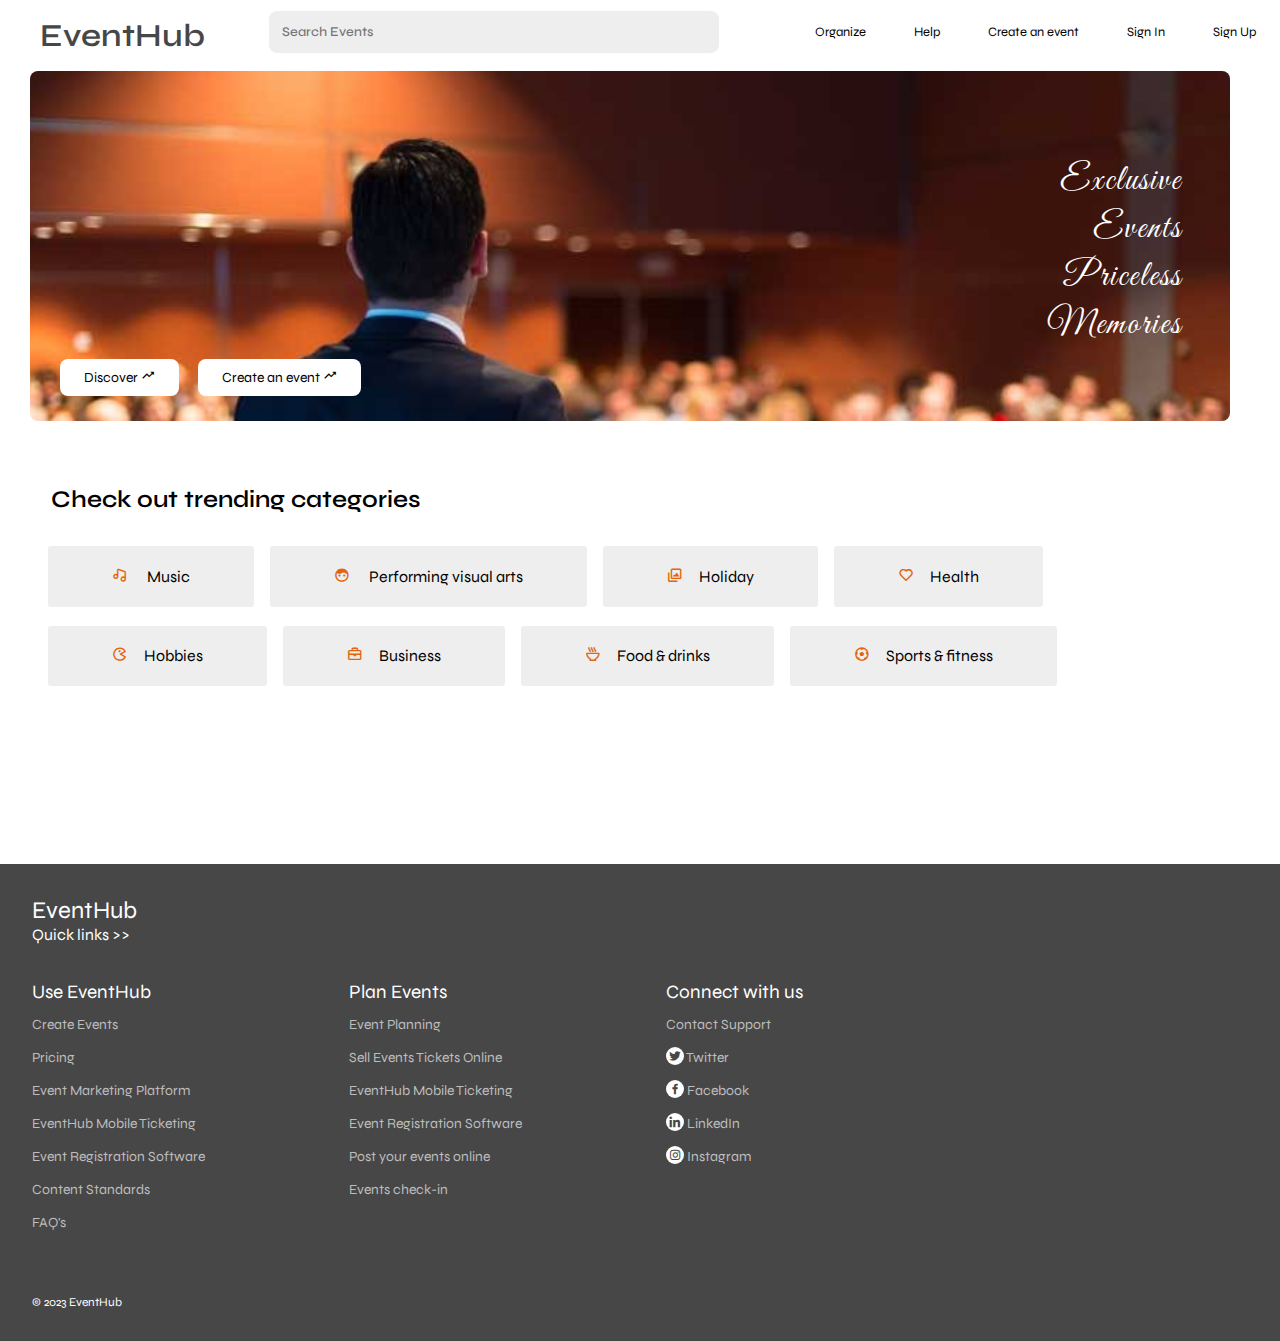
<file: eventhub/index.html>
<!DOCTYPE html>
<html lang="en">

<head>
  <meta charset="UTF-8" />
  <meta name="viewport" content="width=device-width, initial-scale=1.0" />
  <link rel="shortcut icon" href="../images/logo.jpg" type="image/x-icon" class="favicon">
  <title>Eventhub - Discover Great events or create your own & sell tickets</title>

  <!-- linktogooglefontsubuntu -->
  <link rel="preconnect" href="https://fonts.googleapis.com" />
  <link rel="preconnect" href="https://fonts.gstatic.com" crossorigin />
  <link
    href="https://fonts.googleapis.com/css2?family=Josefin+Sans:wght@100;200;300;400;500;600;700&family=Ubuntu:wght@300;400;500;700&display=swap"
    rel="stylesheet" />
  <link rel="preconnect" href="https://fonts.googleapis.com">
  <link rel="preconnect" href="https://fonts.gstatic.com" crossorigin>
  <link
    href="https://fonts.googleapis.com/css2?family=Great+Vibes&family=Josefin+Sans:wght@100;200;300;400;500;600;700&family=Ubuntu:wght@300;400;500;700&display=swap"
    rel="stylesheet">
  <link rel="preconnect" href="https://fonts.googleapis.com">
  <link rel="preconnect" href="https://fonts.gstatic.com" crossorigin>
  <link
    href="https://fonts.googleapis.com/css2?family=Great+Vibes&family=Gurajada&family=Josefin+Sans:wght@100;200;300;400;500;600;700&family=Ubuntu:wght@300;400;500;700&display=swap"
    rel="stylesheet">
  <link rel="preconnect" href="https://fonts.googleapis.com">
  <link rel="preconnect" href="https://fonts.gstatic.com" crossorigin>
  <link
    href="https://fonts.googleapis.com/css2?family=Great+Vibes&family=Gurajada&family=Josefin+Sans:wght@100;200;300;400;500;600;700&family=Syne:wght@400;600;700;800&family=Ubuntu:wght@300;400;500;700&display=swap"
    rel="stylesheet">
  <!-- linktocss -->
  <link rel="stylesheet" href="../styles/landingpage.css" />

  <!-- linktoboxicons -->
  <link href="https://unpkg.com/boxicons@2.1.4/css/boxicons.min.css" rel="stylesheet" />
</head>

<body>
  <section class="home" id="home">
    <div class="header" id="header">
      <a href="#" class="logo">
        <h1>EventHub</h1>
      </a>

      <div class="dropdown" id="dropdown">
        <a href="javascript:void(0);" class="icon" onclick="myFunction()"> <i class='bx bx-menu-alt-right'></i> </a>
      </div>

      <div class="searchbar" id="searchbar">
        <input type="search" placeholder="Search Events" />
      </div>
      <nav class="nav" id="nav">
        <ul class="menu" id="menu">
          <li><a href="login.html">Organize</a></li>
          <li><a href="help.html">Help</a></li>
          <li><a href="signup.html">Create an event</a></li>
          <li class="ss"><a href="login.html">Sign In</a></li>
          <li class="as"><a href="signup.html">Sign Up</a></li>
        </ul>

        <div class="menu" id="menu"><i class="bx bx-menu-alt-right"></i></div>
      </nav>
    </div>
    <!-- end of header part -->
    <div class="hmimg">


      <h1>Exclusive <br>Events <br> Priceless <br>Memories</h1> <br>
      <div class="buttons">
        <a href="#">Discover <i class='bx bx-trending-up'></i></a>
        <a href="signup.html">Create an event <i class='bx bx-trending-up'></i></a>

      </div>
    </div>
  </section>

  <!-- 
  <section class="popular" id="popular">
    <h3 class="pop">Popular in</h3>
    <div class="navs" id="navs">
      <ul>
        <li><a href="#all" class="active-link">All</a></li>
        <li><a href="#">For you</a></li>
        <li><a href="#">Online</a></li>
        <li><a href="#">Today</a></li>
        <li><a href="#">Free</a></li>
        <li><a href="#">Music</a></li>
        <li><a href="#">Food & Drink</a></li>
        <li><a href="#">Charity & Causes</a></li>
      </ul>
    </div> -->



  <h2 class="cotc">Check out trending categories</h2>
  <div class="all" id="all">

    <div class="row1">
      <div class="cat1">
        <p><i class='bx bx-music'></i> <a href="https://www.naijamusic.com.ng/">Music</a></p>
      </div>

      <div class="cat2">
        <p><i class='bx bxs-face'></i> <a href="https://www.britannica.com/art/African-art/Nigeria">Performing visual
            arts</a></p>
      </div>

      <div class="cat3">
        <p><i class='bx bx-images'></i><a
            href="https://www.booking.com/country/ng.en.html?aid=861618&label=msn-IHdu7UuPbo5x*YE2hyngNQ-80539320232229:tikwd-138007891380:loc-137:neo:mte:lp144994:dec:qsnigerian%20holiday&utm_campaign=Holidays%20-%20Nigeria&utm_medium=cpc&utm_source=bing&utm_term=IHdu7UuPbo5x*YE2hyngNQ&msclkid=0f283dab9dbd1ab4ba1e5975925f12d9">Holiday</a>
        </p>
      </div>

      <div class="cat4">
        <p><i class='bx bx-heart'></i><a href="https://health.gov.ng/">Health</a></p>
      </div>
    </div>
    <br>

    <div class="row2">
      <div class="cat5">
        <p><i class='bx bx-game'></i><a
            href="https://nigerianinformer.com/best-amusement-recreational-parks-in-port-harcourt/">Hobbies</a></p>
      </div>

      <div class="cat6">
        <p><i class='bx bx-briefcase'></i><a
            href="https://nigerianinformer.com/best-amusement-recreational-parks-in-port-harcourt/">Business</a></p>
      </div>
      <div class="cat7">
        <p><i class='bx bx-bowl-hot'></i><a
            href="https://www.bing.com/search?q=nigerain+restaurants+near+me&qs=n&form=QBRE&sp=-1&lq=0&pq=nigerain+restaurants+near+me&sc=10-28&sk=&cvid=3E7546F47B034C2083FD30652DA0BF9A&ghsh=0&ghacc=0&ghpl=">Food
            & drinks</a></p>
      </div>

      <div class="cat8">
        <p><i class='bx bx-football'></i><a href="https://www.sports247.ng/">Sports & fitness</a></p>
      </div>
    </div>

  </div>



  </section>

  <br><br><br>
  <br><br><br>


  <!-- footer -->
  <section class="footer" id="footer">
    <div class="container" id="container">
      <a href="../markups/landingpage.html" class="logo">
        <h2 class="ftlg">EventHub</h2>
      </a>
      <label for="qlinks">Quick links >></label> <br><br>
      <div class="qlinks">
        <!-- ==========col1============== -->
        <ul class="col1">
          <h1>Use EventHub</h1>
          <li><a href="#">Create Events</a></li>
          <li><a href="#">Pricing</a></li>
          <li><a href="#">Event Marketing Platform</a></li>
          <li><a href="#">EventHub Mobile Ticketing</a></li>
          <li><a href="#">Event Registration Software</a></li>
          <li><a href="#">Content Standards</a></li>
          <li><a href="#">FAQ's</a></li>
        </ul>

        <!-- ==========col2============== -->
        <ul class="col2">
          <h1>Plan Events</h1>
          <li><a href="#">Event Planning</a></li>
          <li><a href="#">Sell Events Tickets Online</a></li>
          <li><a href="#">EventHub Mobile Ticketing</a></li>
          <li><a href="#">Event Registration Software</a></li>
          <li><a href="#">Post your events online</a></li>
          <li><a href="#">Events check-in</a></li>
        </ul>


        <!-- ==========col3============== -->
        <!-- <ul class="col3">
    <h1>Find Events</h1>
    <li><a href="#">Create Events</a></li>
    <li><a href="#">Pricing</a></li>
    <li><a href="#">Event Marketing Platform</a></li>
    <li><a href="#">EventHub Mobile Ticketing</a></li>
    <li><a href="#">Event Registration Software</a></li>
    <li><a href="#">EventHub Check-in App</a></li>
    <li><a href="#">Content Standards</a></li>
    <li><a href="#">FAQ's</a></li>
  </ul> -->


        <!-- ==========col4============== -->
        <ul class="col4">
          <h1>Connect with us</h1>
          <li><a href="#">Contact Support</a></li>
          <li><a href="#"><i class='bx bxl-twitter'></i> Twitter</a></li>
          <li><a href="#"><i class='bx bxl-facebook'></i> Facebook</a></li>
          <li><a href="#"><i class='bx bxl-linkedin'></i> LinkedIn</a></li>
          <li><a href="#"><i class='bx bxl-instagram'></i> Instagram</a></li>
        </ul>

      </div>

    </div>


    <div class="lst">

      <p class="msg">&copy; 2023 EventHub</p>

      <div class="navlinks" id="navlinks">

      </div>
    </div>
  </section>

  <script src="../scr/help.js"></script>
</body>

</html>
</file>
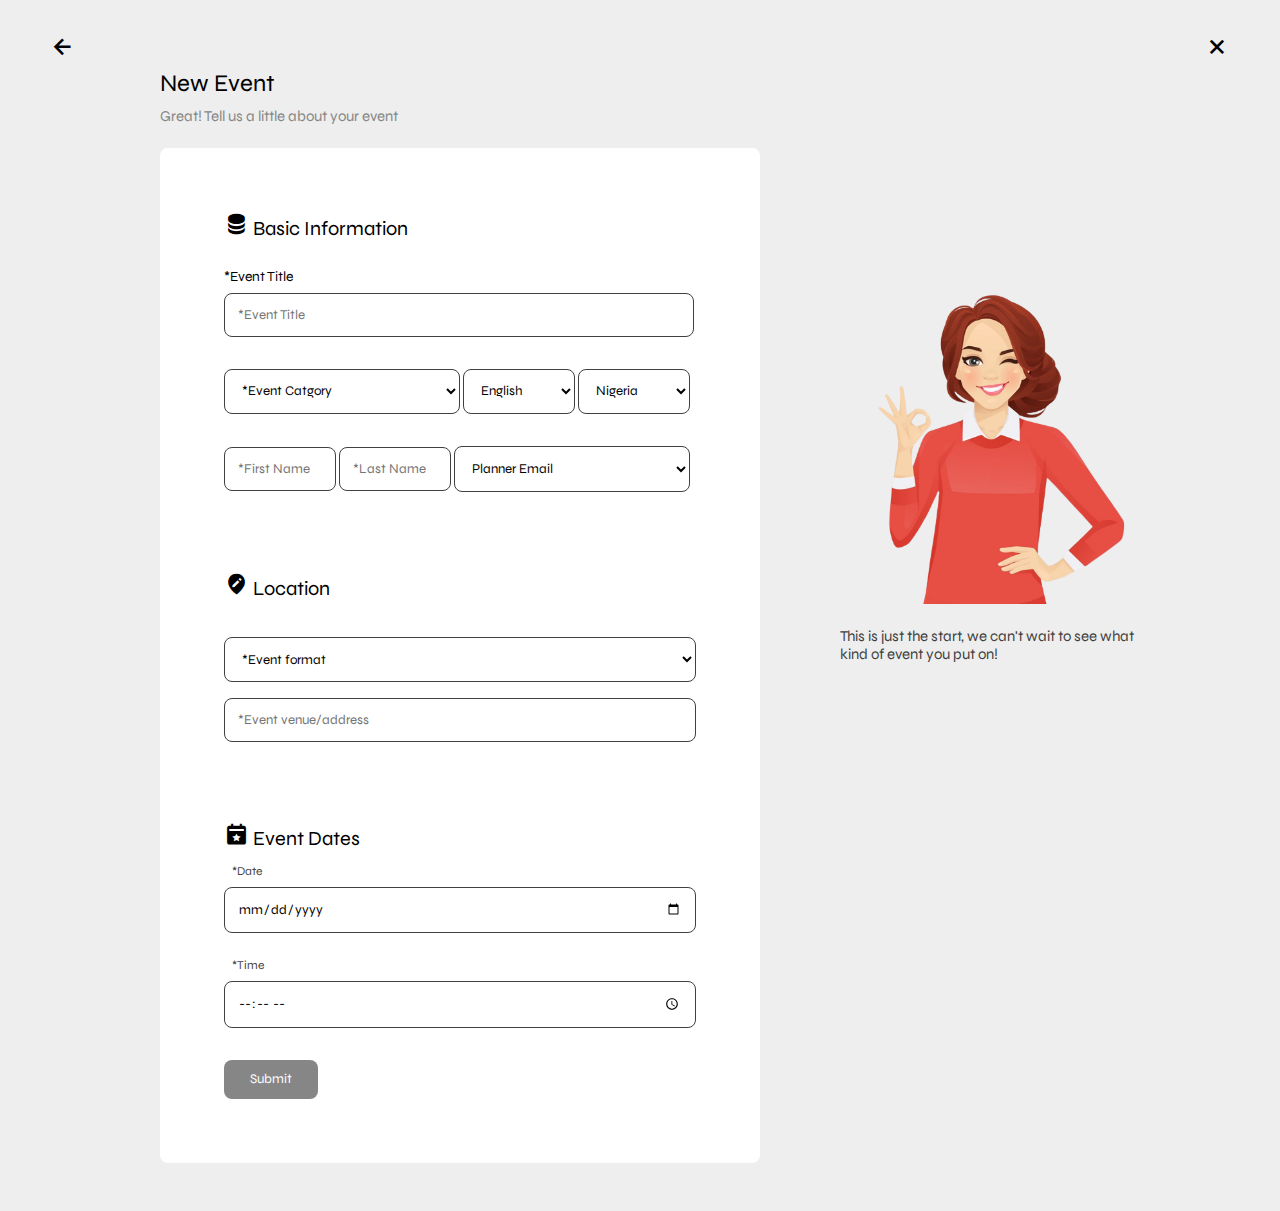
<file: eventhub/creation.html>
<!DOCTYPE html>
<html lang="en">

<head>
    <meta charset="UTF-8">
    <meta name="viewport" content="width=device-width, initial-scale=1.0">
    <title>Event Creation</title>
    <link rel="stylesheet" href="../styles/creation.css">

    <link rel="shortcut icon" href="../images/logo.jpg" type="image/x-icon" class="favicon">
    <!-- linktogooglefontsubuntu -->
    <link rel="preconnect" href="https://fonts.googleapis.com" />
    <link rel="preconnect" href="https://fonts.gstatic.com" crossorigin />
    <link
        href="https://fonts.googleapis.com/css2?family=Josefin+Sans:wght@100;200;300;400;500;600;700&family=Ubuntu:wght@300;400;500;700&display=swap"
        rel="stylesheet" />
    <link rel="preconnect" href="https://fonts.googleapis.com">
    <link rel="preconnect" href="https://fonts.gstatic.com" crossorigin>
    <link
        href="https://fonts.googleapis.com/css2?family=Great+Vibes&family=Josefin+Sans:wght@100;200;300;400;500;600;700&family=Ubuntu:wght@300;400;500;700&display=swap"
        rel="stylesheet">
    <link rel="preconnect" href="https://fonts.googleapis.com">
    <link rel="preconnect" href="https://fonts.gstatic.com" crossorigin>
    <link
        href="https://fonts.googleapis.com/css2?family=Great+Vibes&family=Gurajada&family=Josefin+Sans:wght@100;200;300;400;500;600;700&family=Ubuntu:wght@300;400;500;700&display=swap"
        rel="stylesheet">
    <link rel="preconnect" href="https://fonts.googleapis.com">
    <link rel="preconnect" href="https://fonts.gstatic.com" crossorigin>
    <link
        href="https://fonts.googleapis.com/css2?family=Great+Vibes&family=Gurajada&family=Josefin+Sans:wght@100;200;300;400;500;600;700&family=Syne:wght@400;600;700;800&family=Ubuntu:wght@300;400;500;700&display=swap"
        rel="stylesheet">
    <!-- linktocss -->
    <link rel="stylesheet" href="../styles/dashbaord.css" />

    <!-- linktoboxicons -->
    <link href="https://unpkg.com/boxicons@2.1.4/css/boxicons.min.css" rel="stylesheet" />
</head>

<body>
    <div class="toplinks">
        <a href="options.html"><i class='bx bx-left-arrow-alt'></i></a>

        <a href="options.html"><i class='bx bx-x'></i></a>
    </div>


    <div class="heading">
        <h2>New Event</h2>
        <p>Great! Tell us a little about your event</p>
    </div>
    <div class="body">
        <div class="create">

            <form action="/">
                <h1> <i class='bx bxs-data'></i> Basic Information</h1>
                <div class="form1">
                    <p>*Event Title</p>
                    <input type="text" required name="event-title" class="event__title" placeholder="*Event Title"
                        required>
                    <br> <br>
                    <select name="event-categories" id="event-categories">
                        <option value="">*Event Catgory</option>
                        <option value="conference">Conference</option>
                        <option value="meeting">Meeting</option>
                        <option value="seminar">Seminar</option>
                        <option value="training-session">Training-Session</option>
                        <option value="conference">Trade show</option>
                        <option value="dinner">Dinner</option>
                        <option value="political event">Political event</option>
                        <option value="fund raiser">Fund raiser/Benefit</option>
                        <option value="Celebration">Celebration</option>
                        <option value="reunion">Reunion</option>
                        <option value="sports event">Sports event</option>
                        <option value="webinar">Other</option>
                    </select>
                    <select name="language" id="language">
                        <option value="English">English</option>
                    </select>
                    <select name="country" id="country">
                        <option value="Nigeria">Nigeria</option>
                    </select>
                    <br> <br>
                    <input type="text" name="firstname" id="firstname" placeholder="*First Name" required>
                    <input type="text" name="lastname" id="lastname" placeholder="*Last Name" required>

                    <select name="email" id="email">
                        <option value="planer email">Planner Email</option>
                        <option value="planer email">example@gmail.com</option>
                    </select>
                </div>
                <div class="form2">
                    <h1> <i class='bx bxs-edit-location'></i> Location</h1> <br> <br>
                    <select name="format" id="format">
                        <option value="format">*Event format</option>
                        <option value="In person">In person</option>
                        <option value="virtual">Virtual</option>
                    </select>

                    <input type="text" name="venue" id="venue" placeholder="*Event venue/address" required>
                </div>
                <div class="form3">
                    <h1> <i class='bx bxs-calendar-star'></i> Event Dates</h1> <br> <br>
                    <div class="dates">
                        <p>*Date</p>
                        <input type="date" name="startdate" id="startdate">
                        <p>*Time</p>
                        <input type="time" name="starttime" id="starttime">
                        <!--     -->
                        <!-- <input type="date" name="enddate" id="enddate">
                        <p>*End time</p>
                        <input type="time" name="endtime" id="endtime"> -->
                    </div>
                </div>

                <input type="submit" name="create-event" id="create-event" class="create-event">
            </form>
        </div>

        <div class="right">
            <img src="../images/40a546adc03244abe0e57e99094b1933-removebg-preview.png" alt="hello_unnamed">
            <br><br>
            <p>This is just the start, we can't wait to see what kind of event you put on!</p>
        </div>

    </div>


</body>

</html>
</file>
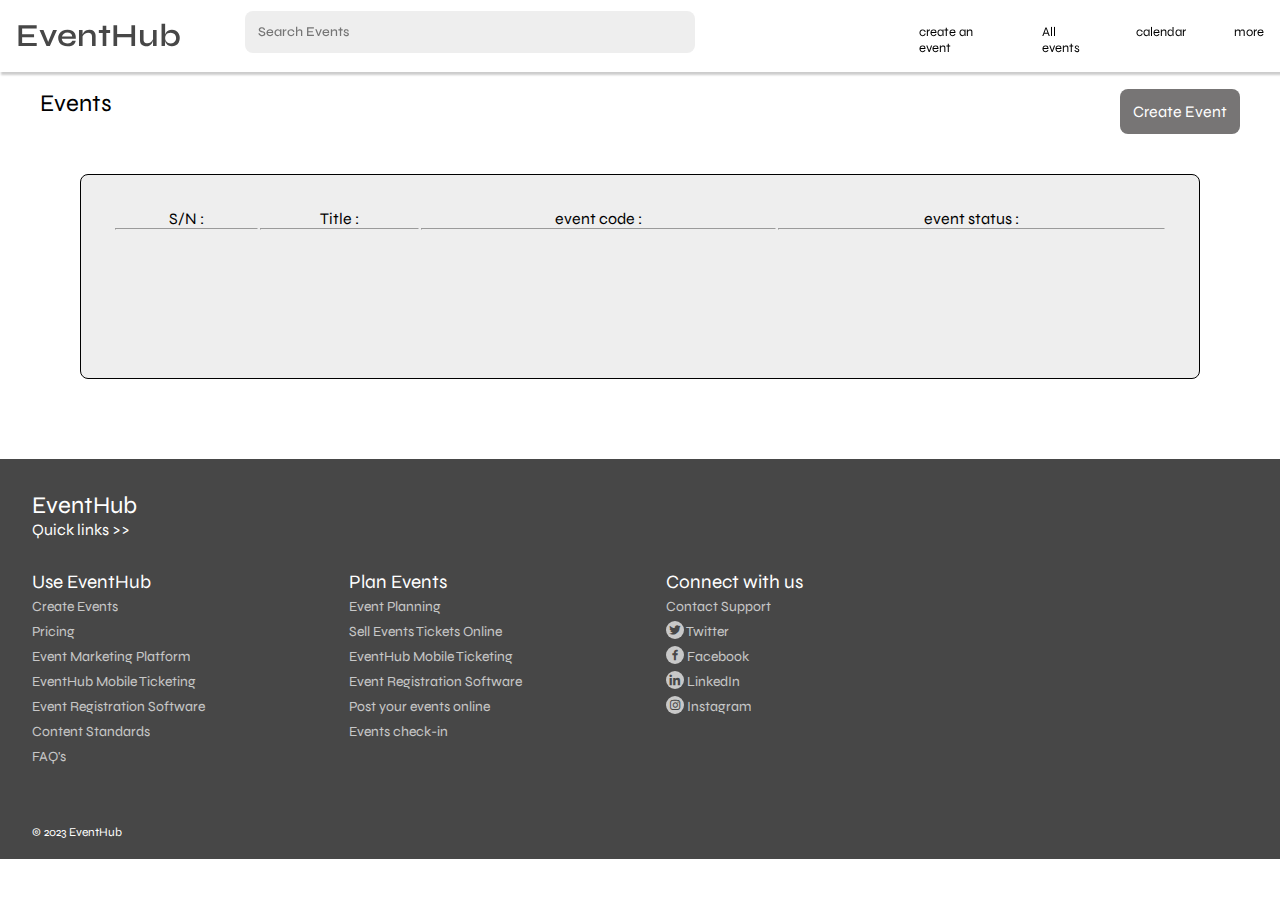
<file: eventhub/dashboard.html>
<!DOCTYPE html>
<html lang="en">

<head>
  <meta charset="UTF-8" />
  <meta name="viewport" content="width=device-width, initial-scale=1.0" />

  <title>Eventhub - Discover Great events or create your own & sell tickets</title>
  <link rel="shortcut icon" href="../images/logo.jpg" type="image/x-icon" class="favicon">
  <!-- linktogooglefontsubuntu -->
  <link rel="preconnect" href="https://fonts.googleapis.com" />
  <link rel="preconnect" href="https://fonts.gstatic.com" crossorigin />
  <link
    href="https://fonts.googleapis.com/css2?family=Josefin+Sans:wght@100;200;300;400;500;600;700&family=Ubuntu:wght@300;400;500;700&display=swap"
    rel="stylesheet" />
  <link rel="preconnect" href="https://fonts.googleapis.com">
  <link rel="preconnect" href="https://fonts.gstatic.com" crossorigin>
  <link
    href="https://fonts.googleapis.com/css2?family=Great+Vibes&family=Josefin+Sans:wght@100;200;300;400;500;600;700&family=Ubuntu:wght@300;400;500;700&display=swap"
    rel="stylesheet">
  <link rel="preconnect" href="https://fonts.googleapis.com">
  <link rel="preconnect" href="https://fonts.gstatic.com" crossorigin>
  <link
    href="https://fonts.googleapis.com/css2?family=Great+Vibes&family=Gurajada&family=Josefin+Sans:wght@100;200;300;400;500;600;700&family=Ubuntu:wght@300;400;500;700&display=swap"
    rel="stylesheet">
  <link rel="preconnect" href="https://fonts.googleapis.com">
  <link rel="preconnect" href="https://fonts.gstatic.com" crossorigin>
  <link
    href="https://fonts.googleapis.com/css2?family=Great+Vibes&family=Gurajada&family=Josefin+Sans:wght@100;200;300;400;500;600;700&family=Syne:wght@400;600;700;800&family=Ubuntu:wght@300;400;500;700&display=swap"
    rel="stylesheet">
  <!-- linktocss -->
  <link rel="stylesheet" href="../styles/dashbaord.css" />

  <!-- linktoboxicons -->
  <link href="https://unpkg.com/boxicons@2.1.4/css/boxicons.min.css" rel="stylesheet" />
  <script defer="/" src="../scr/dashboard.js"></script>
</head>

<body>
  <section class="home" id="home">
    <div class="header" id="header">
      <a href="#" class="logo">
        <h1>EventHub</h1>
      </a>
      <div class="dropdown" id="dropdown">
        <a href="javascript:void(0);" class="icon" onclick="myFunction()"> <i class='bx bx-menu-alt-right'></i> </a>
      </div>

      <div class="searchbar" id="searchbar">
        <input type="search" placeholder="Search Events" />
      </div>
      <nav class="nav" id="nav">
        <ul>
          <li><a href="options.html">create an event</a></li>
          <li><a href="#">All events</a></li>
          <li><a href="#">calendar</a></li>
          <li><a href="#">more</a></li>
        </ul>

        <div class="menu" id="menu"><i class="bx bx-menu-alt-right"></i></div>
      </nav>
    </div><br><br><br>
    <div class="header2">
      <h2 class="event">Events</h2>
      <a href="options.html">Create Event</a>
    </div>

    <div class="table">
      <table class="view">
        <tr>
          <th>S/N :
            <hr>
          </th>
          <th>Title :
            <hr>
          </th>
          <th>event code :
            <hr>
          </th>
          <th>event status :
            <hr>
          </th>
        </tr>
        <tr>

        </tr>
      </table>
    </div>


    <!-- </section>


  <section class="popular" id="popular">
    <h3 class="pop">Popular in</h3>
      <div class="navs" id="navs">
        <ul>
          <li><a href="#">All</a></li>
          <li><a href="#">For you</a></li>
          <li><a href="#">Online</a></li>
          <li><a href="#">Today</a></li>
          <li><a href="#">Free</a></li>
          <li><a href="#">Music</a></li>
          <li><a href="#">Food & Drink</a></li>
          <li><a href="#">Charity & Causes</a></li>
        </ul>
      </div>

      <h2 class="cotc">Check out trending categories</h2>
  </section> -->


    <!-- footer -->
    <section class="footer" id="footer">
      <div class="container" id="container">
        <a href="../markups/landingpage.html" class="logo">
          <h2 class="ftlg">EventHub</h2>
        </a>
        <label for="qlinks">Quick links >></label> <br><br>
        <div class="qlinks">
          <!-- ==========col1============== -->
          <ul class="col1">
            <h1>Use EventHub</h1>
            <li><a href="#">Create Events</a></li>
            <li><a href="#">Pricing</a></li>
            <li><a href="#">Event Marketing Platform</a></li>
            <li><a href="#">EventHub Mobile Ticketing</a></li>
            <li><a href="#">Event Registration Software</a></li>
            <li><a href="#">Content Standards</a></li>
            <li><a href="#">FAQ's</a></li>
          </ul>


          <!-- ==========col2============== -->
          <ul class="col2">
            <h1>Plan Events</h1>
            <li><a href="#">Event Planning</a></li>
            <li><a href="#">Sell Events Tickets Online</a></li>
            <li><a href="#">EventHub Mobile Ticketing</a></li>
            <li><a href="#">Event Registration Software</a></li>
            <li><a href="#">Post your events online</a></li>
            <li><a href="#">Events check-in</a></li>
          </ul>

          <!--   
  <!-- ==========col3============== -->
          <!-- <ul class="col3">
    <h1>Find Events</h1>
    <li><a href="#">Create Events</a></li>
    <li><a href="#">Pricing</a></li>
    <li><a href="#">Event Marketing Platform</a></li>
    <li><a href="#">EventHub Mobile Ticketing</a></li>
    <li><a href="#">Event Registration Software</a></li>
    <li><a href="#">EventHub Check-in App</a></li>
    <li><a href="#">Content Standards</a></li>
    <li><a href="#">FAQ's</a></li>
  </ul>  -->


          <!-- ==========col4============== -->
          <ul class="col4">
            <h1>Connect with us</h1>
            <li><a href="#">Contact Support</a></li>
            <li><a href="#"><i class='bx bxl-twitter'></i> Twitter</a></li>
            <li><a href="#"><i class='bx bxl-facebook'></i> Facebook</a></li>
            <li><a href="#"><i class='bx bxl-linkedin'></i> LinkedIn</a></li>
            <li><a href="#"><i class='bx bxl-instagram'></i> Instagram</a></li>
          </ul>

        </div>

      </div>


      <div class="lst">

        <p class="msg">&copy; 2023 EventHub</p>

        <div class="navlinks" id="navlinks">

        </div>
      </div>
    </section>
</body>

</html>
</file>
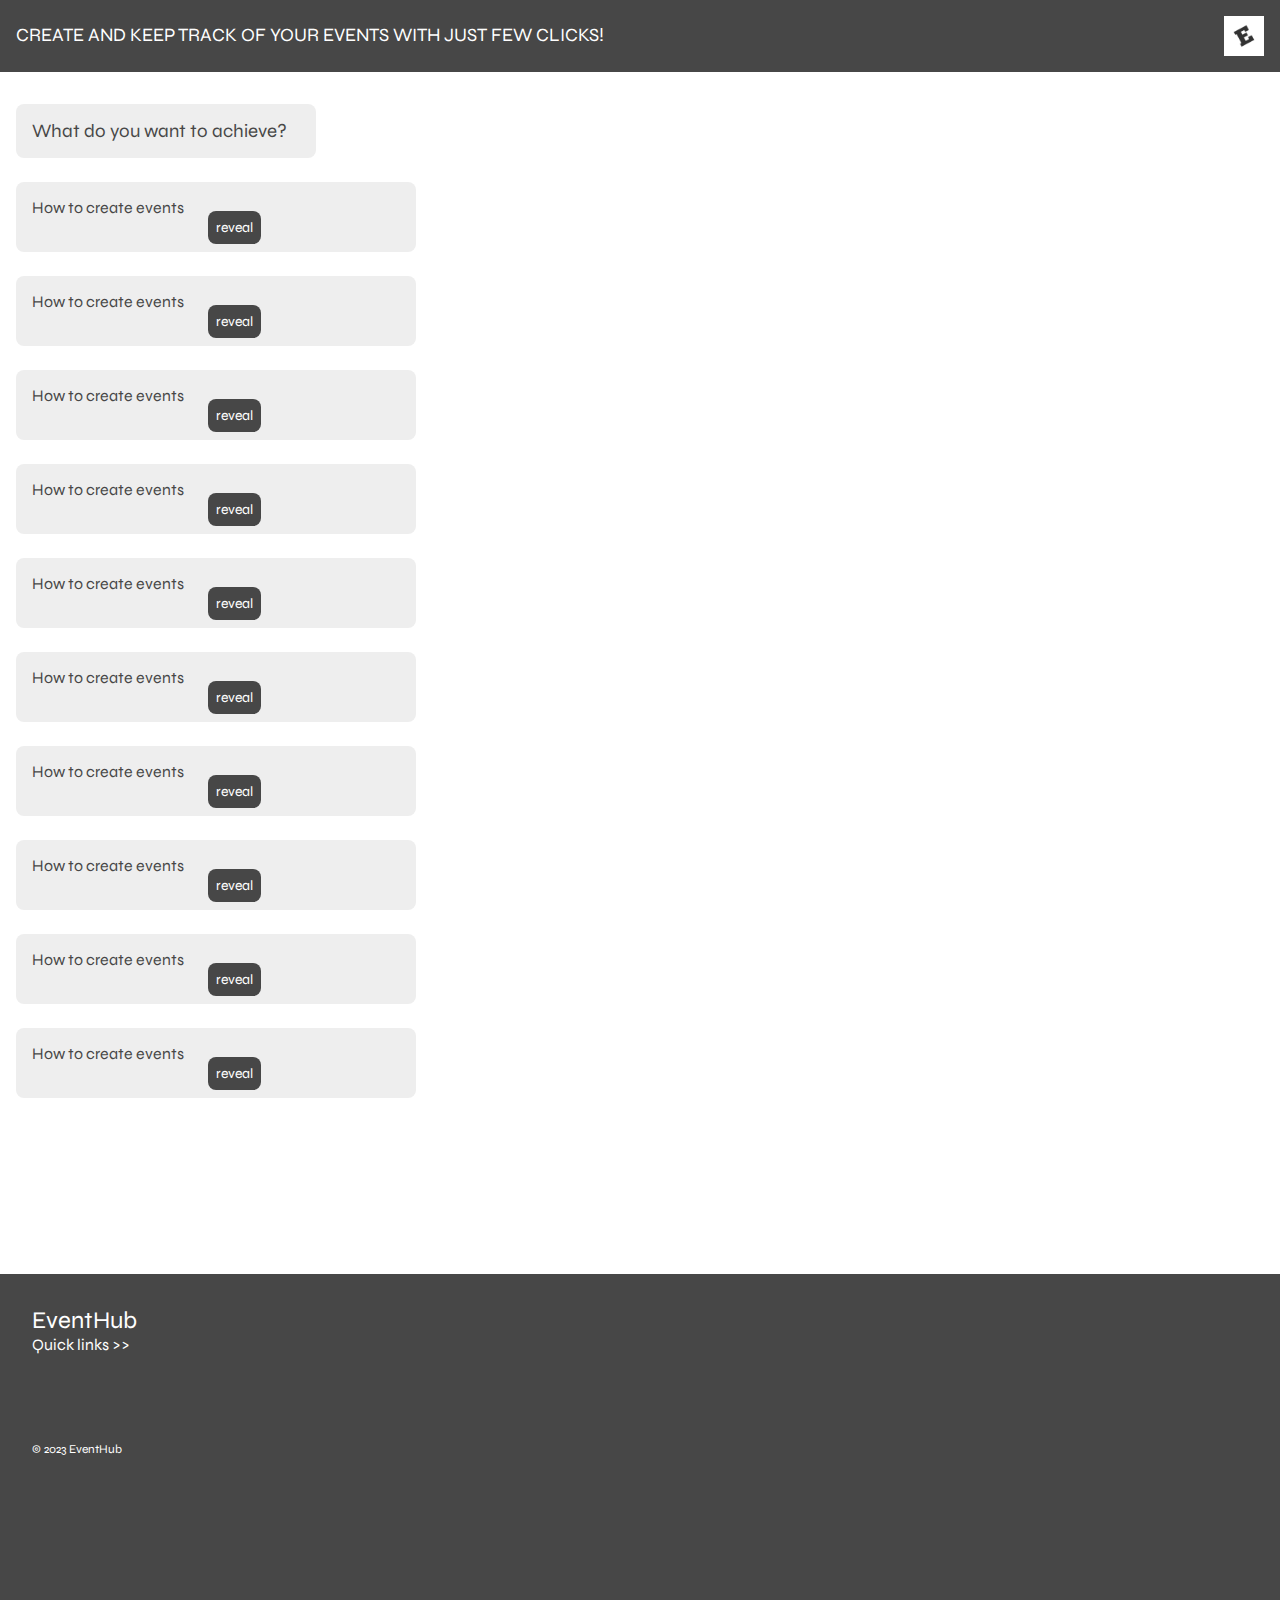
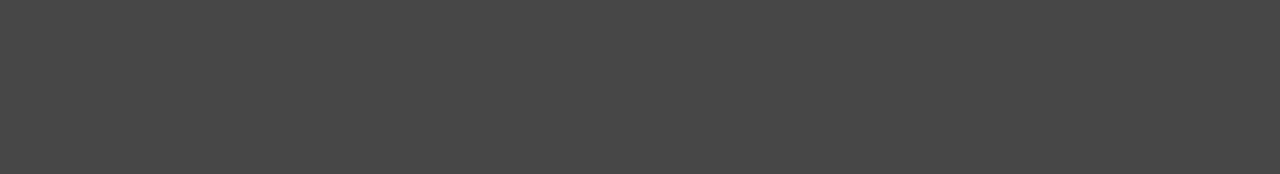
<file: eventhub/help.html>
<!DOCTYPE html>
<html lang="en">

<head>
    <meta charset="UTF-8" />
    <meta name="viewport" content="width=device-width, initial-scale=1.0" />

    <title>Eventhub -Help</title>
    <link rel="shortcut icon" href="../images/logo.jpg" type="image/x-icon" class="favicon">
    <!-- linktogooglefontsubuntu -->
    <link rel="preconnect" href="https://fonts.googleapis.com" />
    <link rel="preconnect" href="https://fonts.gstatic.com" crossorigin />
    <link
        href="https://fonts.googleapis.com/css2?family=Josefin+Sans:wght@100;200;300;400;500;600;700&family=Ubuntu:wght@300;400;500;700&display=swap"
        rel="stylesheet" />
    <link rel="preconnect" href="https://fonts.googleapis.com">
    <link rel="preconnect" href="https://fonts.gstatic.com" crossorigin>
    <link
        href="https://fonts.googleapis.com/css2?family=Great+Vibes&family=Josefin+Sans:wght@100;200;300;400;500;600;700&family=Ubuntu:wght@300;400;500;700&display=swap"
        rel="stylesheet">
    <link rel="preconnect" href="https://fonts.googleapis.com">
    <link rel="preconnect" href="https://fonts.gstatic.com" crossorigin>
    <link
        href="https://fonts.googleapis.com/css2?family=Great+Vibes&family=Gurajada&family=Josefin+Sans:wght@100;200;300;400;500;600;700&family=Ubuntu:wght@300;400;500;700&display=swap"
        rel="stylesheet">
    <link rel="preconnect" href="https://fonts.googleapis.com">
    <link rel="preconnect" href="https://fonts.gstatic.com" crossorigin>
    <link
        href="https://fonts.googleapis.com/css2?family=Great+Vibes&family=Gurajada&family=Josefin+Sans:wght@100;200;300;400;500;600;700&family=Syne:wght@400;600;700;800&family=Ubuntu:wght@300;400;500;700&display=swap"
        rel="stylesheet">
    <!-- linktocss -->
    <link rel="stylesheet" href="../styles/help.css" />

    <!-- linktoboxicons -->
    <link href="https://unpkg.com/boxicons@2.1.4/css/boxicons.min.css" rel="stylesheet" />
    <script defer="/" src="../scr/help.js"></script>
</head>

<body>
    <header>
        <h3>Create and keep track of your events with just few clicks!</h3>
        <img src="../images/logo.jpg" alt="logo">
    </header>
    <div class="block" id="block">
        <h3>What do you want to achieve?</h3>

        <div>How to create events <a href="javascript:void(0);" onclick="myFunction()">reveal</a>

            <ul id="menu">
                <li>Sign Up for a free account on EventHub</li>
                <li>Sign Up for a free account on EventHub</li>
                <li>Sign Up for a free account on EventHub</li>
                <li>Sign Up for a free account on EventHub</li>
                <li>Sign Up for a free account on EventHub</li>
                <li>Sign Up for a free account on EventHub</li>
            </ul>
        </div>
        <div>How to create events <a href="javascript:void(0);" onclick="myFunction()">reveal</a></div>
        <div>How to create events <a href="javascript:void(0);" onclick="myFunction()">reveal</a></div>
        <div>How to create events <a href="javascript:void(0);" onclick="myFunction()">reveal</a></div>
        <div>How to create events <a href="javascript:void(0);" onclick="myFunction()">reveal</a></div>
        <div>How to create events <a href="javascript:void(0);" onclick="myFunction()">reveal</a></div>
        <div>How to create events <a href="javascript:void(0);" onclick="myFunction()">reveal</a></div>
        <div>How to create events <a href="javascript:void(0);" onclick="myFunction()">reveal</a></div>
        <div>How to create events <a href="javascript:void(0);" onclick="myFunction()">reveal</a></div>
        <div>How to create events <a href="javascript:void(0);" onclick="myFunction()">reveal</a></div>
    </div>
    <!-- footer -->
    <section class="footer" id="footer">
        <div class="container" id="container">
            <a href="../markups/landingpage.html" class="logo">
                <h2 class="ftlg">EventHub</h2>
            </a>
            <label for="qlinks">Quick links >></label> <br><br>
            <div class="qlinks">
                <!-- ==========col1============== -->
                <ul class="col1">
                    <h1>Use EventHub</h1>
                    <li><a href="#">Create Events</a></li>
                    <li><a href="#">Pricing</a></li>
                    <li><a href="#">Event Marketing Platform</a></li>
                    <li><a href="#">EventHub Mobile Ticketing</a></li>
                    <li><a href="#">Event Registration Software</a></li>
                    <li><a href="#">Content Standards</a></li>
                    <li><a href="#">FAQ's</a></li>
                </ul>


                <!-- ==========col2============== -->
                <ul class="col2">
                    <h1>Plan Events</h1>
                    <li><a href="#">Event Planning</a></li>
                    <li><a href="#">Sell Events Tickets Online</a></li>
                    <li><a href="#">EventHub Mobile Ticketing</a></li>
                    <li><a href="#">Event Registration Software</a></li>
                    <li><a href="#">Post your events online</a></li>
                    <li><a href="#">Events check-in</a></li>
                </ul>

                <!--   
  <!-- ==========col3============== -->
                <!-- <ul class="col3">
    <h1>Find Events</h1>
    <li><a href="#">Create Events</a></li>
    <li><a href="#">Pricing</a></li>
    <li><a href="#">Event Marketing Platform</a></li>
    <li><a href="#">EventHub Mobile Ticketing</a></li>
    <li><a href="#">Event Registration Software</a></li>
    <li><a href="#">EventHub Check-in App</a></li>
    <li><a href="#">Content Standards</a></li>
    <li><a href="#">FAQ's</a></li>
  </ul>  -->


                <!-- ==========col4============== -->
                <ul class="col4">
                    <h1>Connect with us</h1>
                    <li><a href="#">Contact Support</a></li>
                    <li><a href="#"><i class='bx bxl-twitter'></i> Twitter</a></li>
                    <li><a href="#"><i class='bx bxl-facebook'></i> Facebook</a></li>
                    <li><a href="#"><i class='bx bxl-linkedin'></i> LinkedIn</a></li>
                    <li><a href="#"><i class='bx bxl-instagram'></i> Instagram</a></li>
                </ul>

            </div>

        </div>


        <div class="lst">

            <p class="msg">&copy; 2023 EventHub</p>

            <div class="navlinks" id="navlinks">

            </div>
        </div>
    </section>
</body>

</html>
</file>
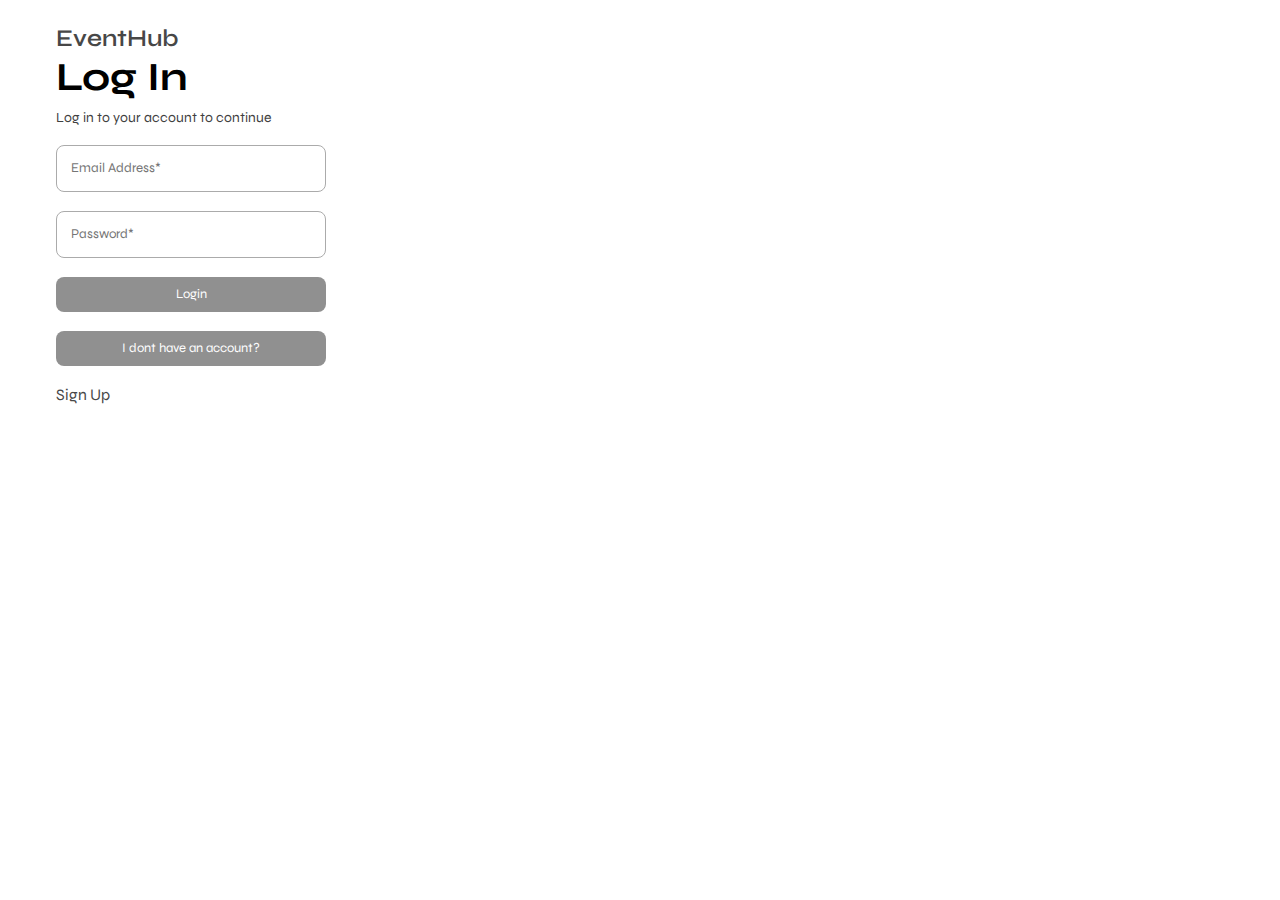
<file: eventhub/login.html>
<!DOCTYPE html>
<html lang="en">

<head>
  <meta charset="UTF-8" />
  <meta name="viewport" content="width=device-width, initial-scale=1.0" />
  <link rel="shortcut icon" href="favicon.ico" type="image/x-icon" />
  <title>Eventhub - Log In & Sign In</title>
  <link rel="shortcut icon" href="../images/logo.jpg" type="image/x-icon" class="favicon">
  <!-- linktogooglefontsubuntu -->
  <link rel="preconnect" href="https://fonts.googleapis.com" />
  <link rel="preconnect" href="https://fonts.gstatic.com" crossorigin />
  <link
    href="https://fonts.googleapis.com/css2?family=Josefin+Sans:wght@100;200;300;400;500;600;700&family=Ubuntu:wght@300;400;500;700&display=swap"
    rel="stylesheet" />
  <link rel="preconnect" href="https://fonts.googleapis.com">
  <link rel="preconnect" href="https://fonts.gstatic.com" crossorigin>
  <link
    href="https://fonts.googleapis.com/css2?family=Great+Vibes&family=Josefin+Sans:wght@100;200;300;400;500;600;700&family=Ubuntu:wght@300;400;500;700&display=swap"
    rel="stylesheet">
  <link rel="preconnect" href="https://fonts.googleapis.com">
  <link rel="preconnect" href="https://fonts.gstatic.com" crossorigin>
  <link
    href="https://fonts.googleapis.com/css2?family=Great+Vibes&family=Gurajada&family=Josefin+Sans:wght@100;200;300;400;500;600;700&family=Ubuntu:wght@300;400;500;700&display=swap"
    rel="stylesheet">
  <link rel="preconnect" href="https://fonts.googleapis.com">
  <link rel="preconnect" href="https://fonts.gstatic.com" crossorigin>
  <link
    href="https://fonts.googleapis.com/css2?family=Great+Vibes&family=Gurajada&family=Josefin+Sans:wght@100;200;300;400;500;600;700&family=Syne:wght@400;600;700;800&family=Ubuntu:wght@300;400;500;700&display=swap"
    rel="stylesheet">
  <!-- linktocss -->
  <link rel="stylesheet" href="../styles/login.css" />

  <!-- linktoboxicons -->
  <link href="https://unpkg.com/boxicons@2.1.4/css/boxicons.min.css" rel="stylesheet" />
</head>

<body>
  <!-- <div class="header" id="header">
      -->
  <div class="fresh" id="fresh">
    <div class="fresh1">
      <a href="../markups/landingpage.html" class="logo">
        <h2>EventHub</h2>
      </a>
      <h1>Log In</h1>
      <p class="sm">Log in to your account to continue</p>
      <br>
      <input type="email" placeholder="Email Address*" name="Email"> <br>
      <input type="password" placeholder="Password*"> <br>
      <a href="dashboard.html" class="loginbtn" id="loginbtn">Login</a> <br>
      <a href="signup.html" class="loginbtn" id="loginbtn">I dont have an account?</a><br>
      <a href="signup.html" class="lit">Sign Up</a>
    </div>
    <div class="fresh2">

    </div>
  </div>


  <!-- footer -->
  <!-- <section class="footer" id="footer">
    <div class="container" id="container">
      <a href="../markups/landingpage.html" class="logo">
        <h2 class="ftlg">EventHub</h2>
      </a>
      <label for="qlinks">Quick links >></label> <br><br>
      <div class="qlinks"> -->
  <!-- ==========col1============== -->
  <!-- <ul class="col1">
          <h1>Use EventHub</h1>
          <li><a href="#">Create Events</a></li>
          <li><a href="#">Pricing</a></li>
          <li><a href="#">Event Marketing Platform</a></li>
          <li><a href="#">EventHub Mobile Ticketing</a></li>
          <li><a href="#">Event Registration Software</a></li>
          <li><a href="#">EventHub Check-in App</a></li>
          <li><a href="#">Content Standards</a></li>
          <li><a href="#">FAQ's</a></li>
        </ul>
 -->

  <!-- ==========col2============== -->
  <!-- <ul class="col2">
          <h1>Plan Events</h1>
          <li><a href="#">Sell tickets online</a></li>
          <li><a href="#">Event Planning</a></li>
          <li><a href="#">Sell Events Tickets Online</a></li>
          <li><a href="#">EventHub Mobile Ticketing</a></li>
          <li><a href="#">Event Registration Software</a></li>
          <li><a href="#">EventHub Check-in App</a></li>
          <li><a href="#">Post your events online</a></li>
          <li><a href="#">Events check-in</a></li>
        </ul> -->


  <!-- ==========col3============== -->
  <!-- <ul class="col3">
  <h1>Find Events</h1>
  <li><a href="#">Create Events</a></li>
  <li><a href="#">Pricing</a></li>
  <li><a href="#">Event Marketing Platform</a></li>
  <li><a href="#">EventHub Mobile Ticketing</a></li>
  <li><a href="#">Event Registration Software</a></li>
  <li><a href="#">EventHub Check-in App</a></li>
  <li><a href="#">Content Standards</a></li>
  <li><a href="#">FAQ's</a></li>
</ul> -->


  <!-- ==========col4============== -->
  <!-- <ul class="col4">
          <h1>Connect with us</h1>
          <li><a href="#">Contact Support</a></li>
          <li><a href="#"><i class='bx bxl-twitter'></i> Twitter</a></li>
          <li><a href="#"><i class='bx bxl-facebook'></i> Facebook</a></li>
          <li><a href="#"><i class='bx bxl-linkedin'></i> LinkedIn</a></li>
          <li><a href="#"><i class='bx bxl-instagram'></i> Instagram</a></li>
        </ul> -->

  </div>

  </div>

  <!-- 
    <div class="lst">

      <p class="msg">&copy; 2023 EventHub</p>

      <div class="navlinks" id="navlinks"> -->

  </div>
  </div>
  </section>
</body>

</html>
</file>
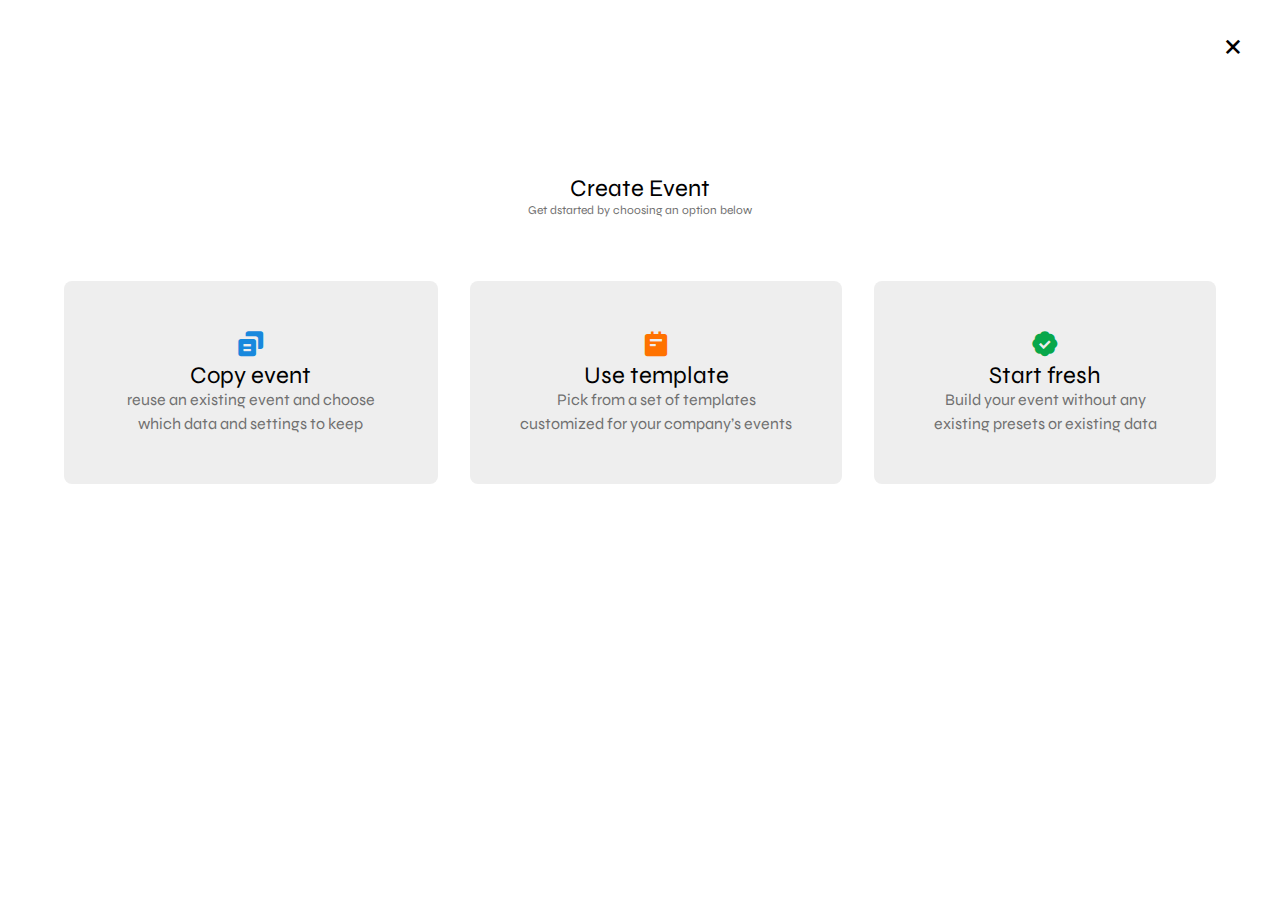
<file: eventhub/options.html>
<!DOCTYPE html>
<html lang="en">

<head>
  <meta charset="UTF-8">
  <meta name="viewport" content="width=device-width, initial-scale=1.0">
  <title>Event Creation Options</title>

  <link rel="stylesheet" href="../styles/options.css">

  <link rel="shortcut icon" href="../images/logo.jpg" type="image/x-icon" class="favicon">
  <!-- linktogooglefontsubuntu -->
  <link rel="preconnect" href="https://fonts.googleapis.com" />
  <link rel="preconnect" href="https://fonts.gstatic.com" crossorigin />
  <link
    href="https://fonts.googleapis.com/css2?family=Josefin+Sans:wght@100;200;300;400;500;600;700&family=Ubuntu:wght@300;400;500;700&display=swap"
    rel="stylesheet" />
  <link rel="preconnect" href="https://fonts.googleapis.com">
  <link rel="preconnect" href="https://fonts.gstatic.com" crossorigin>
  <link
    href="https://fonts.googleapis.com/css2?family=Great+Vibes&family=Josefin+Sans:wght@100;200;300;400;500;600;700&family=Ubuntu:wght@300;400;500;700&display=swap"
    rel="stylesheet">
  <link rel="preconnect" href="https://fonts.googleapis.com">
  <link rel="preconnect" href="https://fonts.gstatic.com" crossorigin>
  <link
    href="https://fonts.googleapis.com/css2?family=Great+Vibes&family=Gurajada&family=Josefin+Sans:wght@100;200;300;400;500;600;700&family=Ubuntu:wght@300;400;500;700&display=swap"
    rel="stylesheet">
  <link rel="preconnect" href="https://fonts.googleapis.com">
  <link rel="preconnect" href="https://fonts.gstatic.com" crossorigin>
  <link
    href="https://fonts.googleapis.com/css2?family=Great+Vibes&family=Gurajada&family=Josefin+Sans:wght@100;200;300;400;500;600;700&family=Syne:wght@400;600;700;800&family=Ubuntu:wght@300;400;500;700&display=swap"
    rel="stylesheet">
  <!-- linktocss -->
  <link rel="stylesheet" href="../styles/dashbaord.css" />

  <!-- linktoboxicons -->
  <link href="https://unpkg.com/boxicons@2.1.4/css/boxicons.min.css" rel="stylesheet" />
</head>

<body>

  <!-- <div class="loader">
    <span></span>
    <span></span>
    <span></span>
    <span></span>
  </div> -->


  <div class="back">
    <a href="dashboard.html"><i class='bx bx-x'></i></a>
  </div>
  <div class="heading">
    <h2>Create Event</h2>
    <p>Get dstarted by choosing an option below</p>
  </div>
  <div class="divs">
    <a href="#">
      <div class="div1">
        <i class='bx bxs-copy-alt'></i>
        <h2>Copy event</h2>
        <p>reuse an existing event and choose which data and settings to keep</p>
      </div>
    </a>
    <a href="#">

      <div class="div2">
        <i class='bx bxs-notepad'></i>
        <h2>Use template</h2>
        <p>Pick from a set of templates customized for your company’s events</p>
      </div>
    </a>
    <a href="creation.html">

      <div class="div3">
        <i class='bx bxs-badge-check'></i>
        <h2>Start fresh</h2>
        <p>Build your event without any existing presets or existing data</p>
      </div>
    </a>

  </div>

</body>

</html>
</file>
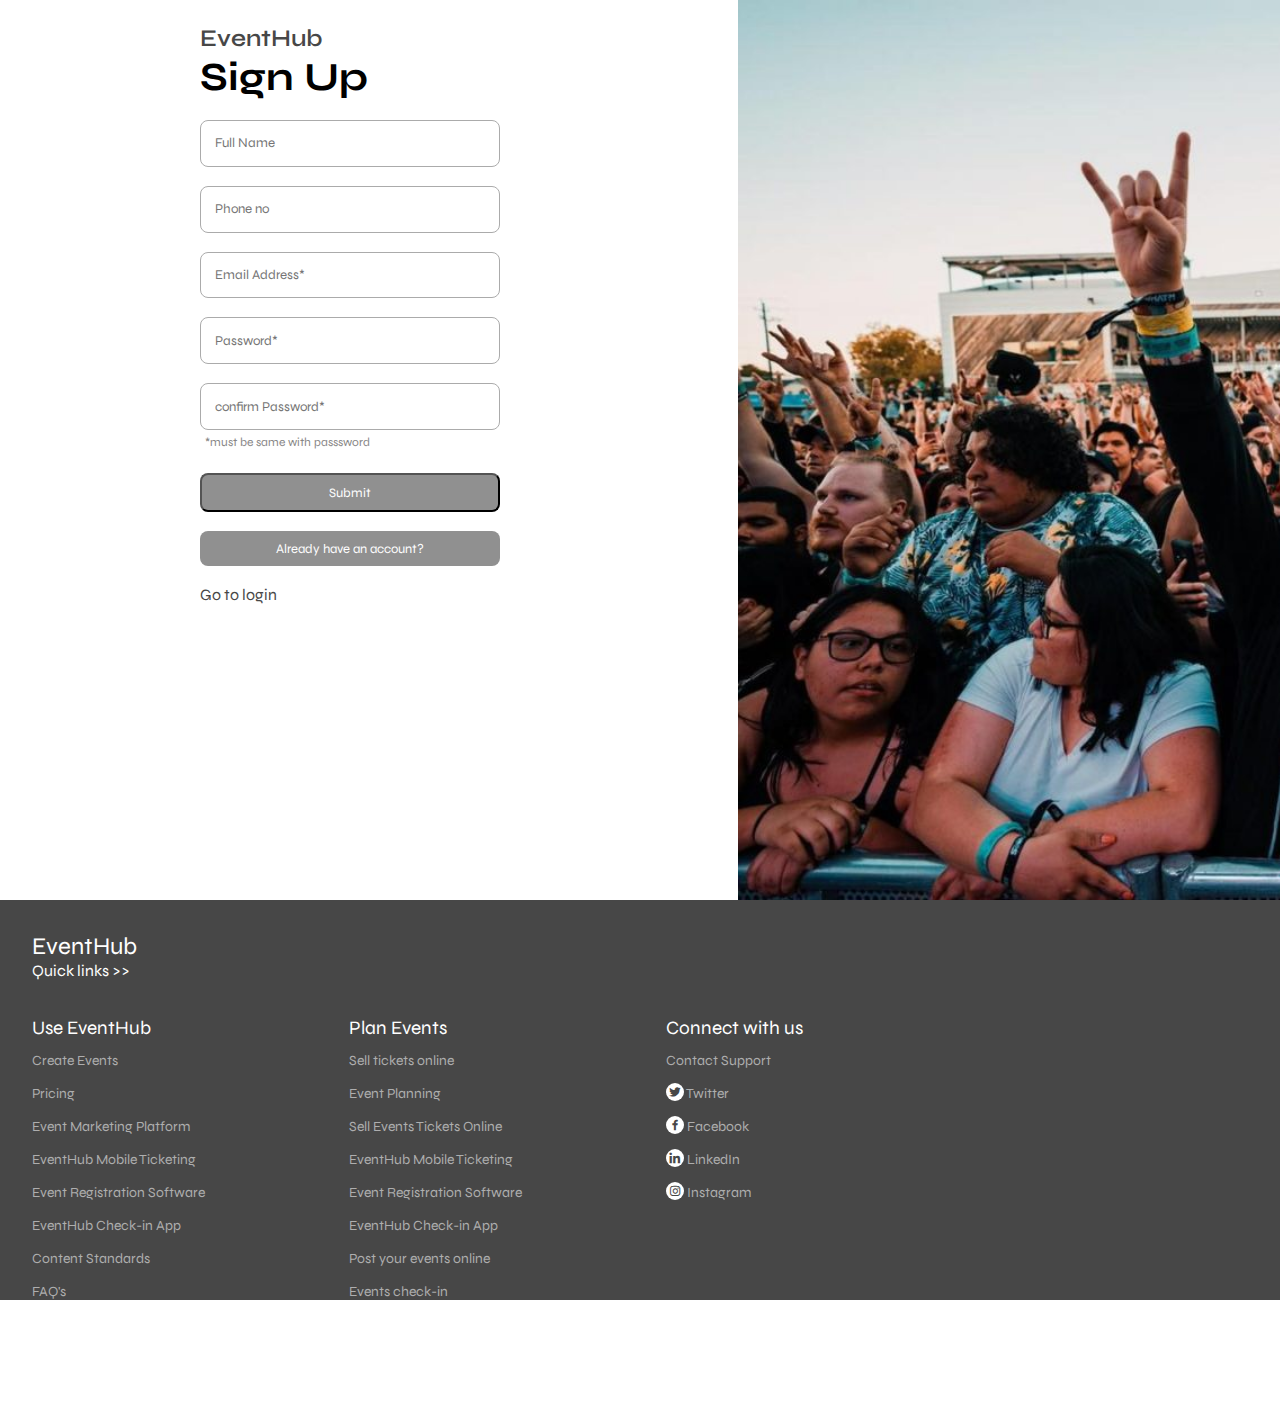
<file: eventhub/signup.html>
<!DOCTYPE html>
<html lang="en">

<head>
    <meta charset="UTF-8" />
    <meta name="viewport" content="width=device-width, initial-scale=1.0" />
    <link rel="shortcut icon" href="favicon.ico" type="image/x-icon" />
    <title>Eventhub - Sign Up & Log In</title>
    <link rel="shortcut icon" href="../images/logo.jpg" type="image/x-icon" class="favicon">
    <!-- linktogooglefontsubuntu -->
    <link rel="preconnect" href="https://fonts.googleapis.com" />
    <link rel="preconnect" href="https://fonts.gstatic.com" crossorigin />
    <link
        href="https://fonts.googleapis.com/css2?family=Josefin+Sans:wght@100;200;300;400;500;600;700&family=Ubuntu:wght@300;400;500;700&display=swap"
        rel="stylesheet" />
    <link rel="preconnect" href="https://fonts.googleapis.com">
    <link rel="preconnect" href="https://fonts.gstatic.com" crossorigin>
    <link
        href="https://fonts.googleapis.com/css2?family=Great+Vibes&family=Josefin+Sans:wght@100;200;300;400;500;600;700&family=Ubuntu:wght@300;400;500;700&display=swap"
        rel="stylesheet">
    <link rel="preconnect" href="https://fonts.googleapis.com">
    <link rel="preconnect" href="https://fonts.gstatic.com" crossorigin>
    <link
        href="https://fonts.googleapis.com/css2?family=Great+Vibes&family=Gurajada&family=Josefin+Sans:wght@100;200;300;400;500;600;700&family=Ubuntu:wght@300;400;500;700&display=swap"
        rel="stylesheet">
    <link rel="preconnect" href="https://fonts.googleapis.com">
    <link rel="preconnect" href="https://fonts.gstatic.com" crossorigin>
    <link
        href="https://fonts.googleapis.com/css2?family=Great+Vibes&family=Gurajada&family=Josefin+Sans:wght@100;200;300;400;500;600;700&family=Syne:wght@400;600;700;800&family=Ubuntu:wght@300;400;500;700&display=swap"
        rel="stylesheet">
    <!-- linktocss -->
    <link rel="stylesheet" href="../styles/signup.css" />

    <!-- linktoboxicons -->
    <link href="https://unpkg.com/boxicons@2.1.4/css/boxicons.min.css" rel="stylesheet" />

    <script defer src="../scr/signup.js"></script>
</head>

<body>
    <!-- <div class="headesr" id="header">
      -->
    <div class="fresh" id="fresh">
        <div class="fresh1">
            <a href="../markups/landingpage.html" class="logo">
                <h2>EventHub</h2>
            </a>
            <h1>Sign Up</h1>
            <br>
            <form id="form" action="/" method="post">
                <div class="input-control" id="input-control">
                    <input type="text" placeholder="Full Name" name="firstname" id="userName" required>
                    <div class="error"></div>
                </div>
                <br>
                <div class="input-control" id="input-control">
                    <input type="tel" name="Phone_number" id="phoneNo" placeholder="Phone no" required>
                    <div class="error"></div>
                </div>
                <br>
                <div class="input-control" id="input-control">
                    <input type="email" placeholder="Email Address*" name="Email" id="email">
                    <div class="error"></div>
                </div> <br>
                <div class="input-control" id="input-control">
                    <input type="password" placeholder="Password*" name="password" id="password"required>
                    <div class="error"></div>
                </div> <br>
                <div class="input-control" id="input-control">
                    <input type="password" placeholder="confirm Password*" name="confirmPassword" id="confirmPassword" required>
                    <p>*must be same with passsword</p>
                    <div class="error">
                       
                    </div>
                </div>
                <br>
                <input type="submit" name="loginbtn" id="loginbtns" onclick="redirectToDashboard()"> <br> <br>
            </form>
            <!-- <button class="loginbtn" id="loginbtn">Sign Up</button> -->

            <a href="login.html" class="loginbtn" id="loginbtn">Already have an account?</a><br>
            <a href="login.html" class="lit">Go to login</a>
        </div>
        <div class="fresh2">

        </div>
    </div>


    <!-- footer -->
    <section class="footer" id="footer">
        <div class="container" id="container">
            <a href="../markups/landingpage.html" class="logo">
                <h2 class="ftlg">EventHub</h2>
            </a>
            <label for="qlinks">Quick links >></label> <br><br>
            <div class="qlinks">
                <!-- ==========col1============== -->
                <ul class="col1">
                    <h1>Use EventHub</h1>
                    <li><a href="#">Create Events</a></li>
                    <li><a href="#">Pricing</a></li>
                    <li><a href="#">Event Marketing Platform</a></li>
                    <li><a href="#">EventHub Mobile Ticketing</a></li>
                    <li><a href="#">Event Registration Software</a></li>
                    <li><a href="#">EventHub Check-in App</a></li>
                    <li><a href="#">Content Standards</a></li>
                    <li><a href="#">FAQ's</a></li>
                </ul>


                <!-- ==========col2============== -->
                <ul class="col2">
                    <h1>Plan Events</h1>
                    <li><a href="#">Sell tickets online</a></li>
                    <li><a href="#">Event Planning</a></li>
                    <li><a href="#">Sell Events Tickets Online</a></li>
                    <li><a href="#">EventHub Mobile Ticketing</a></li>
                    <li><a href="#">Event Registration Software</a></li>
                    <li><a href="#">EventHub Check-in App</a></li>
                    <li><a href="#">Post your events online</a></li>
                    <li><a href="#">Events check-in</a></li>
                </ul>


                <!-- ==========col3============== -->
                <!-- <ul class="col3">
  <h1>Find Events</h1>
  <li><a href="#">Create Events</a></li>
  <li><a href="#">Pricing</a></li>
  <li><a href="#">Event Marketing Platform</a></li>
  <li><a href="#">EventHub Mobile Ticketing</a></li>
  <li><a href="#">Event Registration Software</a></li>
  <li><a href="#">EventHub Check-in App</a></li>
  <li><a href="#">Content Standards</a></li>
  <li><a href="#">FAQ's</a></li>
</ul> -->


                <!-- ==========col4============== -->
                <ul class="col4">
                    <h1>Connect with us</h1>
                    <li><a href="#">Contact Support</a></li>
                    <li><a href="#"><i class='bx bxl-twitter'></i> Twitter</a></li>
                    <li><a href="#"><i class='bx bxl-facebook'></i> Facebook</a></li>
                    <li><a href="#"><i class='bx bxl-linkedin'></i> LinkedIn</a></li>
                    <li><a href="#"><i class='bx bxl-instagram'></i> Instagram</a></li>
                </ul>

            </div>

        </div>


        <div class="lst">

            <p class="msg">&copy; 2023 EventHub</p>

            <div class="navlinks" id="navlinks">

            </div>
        </div>
    </section>


<script>

    
</script>
</body>

</html>
</file>
<file: styles/landingpage.css>
* {
  left: 0;
  right: 0;
  padding: 0;
  list-style: none;
  color: #000;
  margin: 0;
  font-weight: 300;
  text-decoration: none;
  box-sizing: border-box;
  font-family: "Syne";
  transition: 0.5s;
}
html {
  scroll-behavior: smooth;
  width: 100%;
}

.logo h1 {
  font-weight: 600;
  color: #474747;
}

.logo h1:hover {
  transform: rotateY(360deg);
  transition: 3s;
}

.header {
  display: flex;
  gap: 2rem;
  padding: 1rem;
  margin-left: 1.5rem;
}

.menu i {
  display: none;
}

.searchbar input {
  padding: 0.8rem;
  margin-top: -5px;
  border-radius: 0.5rem;
  border: none;
  background-color: #eee;
  width: 450px;
}

.searchbar input::placeholder {
  font-weight: 500;
}

nav {
  margin-left: 4rem;
  margin-top: 0.5rem;
}

.nav ul {
  display: flex;
  gap: 3rem;
  font-size: 13px;
}

.nav ul li a {
  font-weight: 400;
}

.hmimg {
  display: flex;
  flex-direction: row-reverse;
  gap: 1rem;
  width: 1200px;
  height: 350px;
  background-image: url(../images/inPersonEventsAssociations.jpg);
  background-attachment: fixed;
  background-repeat: none;
  background-size: cover;
  border-radius: 0.5rem;
  margin-left: 1.9rem;
  /* box-shadow: 20px 20px 50px grey; */
}

.buttons a {
  background-color: #fff;
  padding: 10px;
  padding-left: 1.5rem;
  padding-right: 1.5rem;
  border-radius: 0.5rem;
  margin-left: 1rem;
  font-weight: 400;
  font-size: 14px;
}

.buttons {
  margin-right: 38.9rem;
  margin-top: 18.5rem;
}

.buttons a:hover {
  font-size: 14px;
  color: #fff;
  background-color: #000;
}

.hmimg h1 {
  color: white;
  line-height: 3rem;
  text-align: right;
  padding: 2rem;
  font-family: "Great Vibes";
  font-size: 35px;
  letter-spacing: 2px;
  margin-top: 3.4rem;
  margin-right: 1rem;
}

.pop {
  font-weight: 600;
  font-size: 25px;
  padding: 5rem;
  padding-bottom: 0;
}

.navs ul {
  display: flex;
  gap: 2rem;
  font-size: 13px;
}

.navs ul li a {
  font-weight: 600;
  color: #4c4c4c;
}

.navs ul li a:hover {
  color: #000;
}

.navs {
  padding: 5rem;
  padding-top: 1rem;
}

.footer {
  width: 100%;
  height: 100%;
  background-color: #474747;
  display: inline-block;
}

.ftlg {
  color: #fff;
  padding: 2rem;
  padding-bottom: 0;
}

.qlinks label {
  color: #fff;
  margin-left: 2rem;
  font-size: 14px;
}

.container label {
  color: #fff;
  margin-left: 2rem;
}

.qlinks h1 {
  color: #fff;
  font-size: 19px;
}

.qlinks ul li a {
  color: #bebdbd;
  font-size: 14px;
}

.col1 {
  margin-left: 2rem;
}

.col4 i {
  color: #474747;
  background-color: #fff;
  width: 18px;
  height: 18px;
  border: none;
  border-radius: 50%;
  text-align: center;
  padding: 2px;
}

.qlinks {
  margin-top: 0.8rem;
  display: flex;
  gap: 9rem;
  line-height: 2rem;
}

.msg {
  color: #fff;
  font-size: 12px;
  padding: 2rem;
  margin-top: 1.5rem;
}

.cotc {
  padding: 2rem;
  font-weight: 600;
  margin-left: 1.2rem;
  margin-top: 2rem;
}

.all {
  padding: 4rem;
  margin-top: -4rem;
  margin-left: -1rem;
}

.row1 {
  display: flex;
  gap: 1rem;
}

.row2 {
  display: flex;
  gap: 1rem;
}

.all p {
  padding: 1.3rem;
  background-color: #eee;
  border: none;
  border-radius: 0.2rem;
  padding-right: 4rem;
  padding-left: 4rem;
  cursor: pointer;
}

.all p:hover {
  background-color: #d4d4d4;
}

.all i {
  padding-right: 1rem;
  padding-left: 0rem;
  color: rgb(226, 101, 11);
}

.active-link {
  color: #000;
}
.dropdown a {
  display: none;
}

@media (max-width: 720px) {
  body {
    height: 100%;
  }

  .header {
    margin-top: 1rem;
  }

  .footer {
    height: 100%;
  }

  .qlinks {
    flex-direction: column;
    gap: 2rem;
  }

  .col2,
  .col3,
  .col4 {
    margin-left: 2rem;
  }

  .row1,
  .row2 {
    flex-direction: column;
  }

  .all {
    margin-bottom: -6rem;
  }

  .all p {
    padding-left: 2rem;
    width: 100%;
  }

  .hmimg {
    width: 90%;
    margin-left: 1.2rem;
  }

  .searchbar input {
    display: none;
  }

  .header nav ul {
    flex-direction: column;
    gap: 2rem;
    background-color: #000;
    padding: 2rem;
    margin: 2rem;
    position: absolute;
    min-width: 170px;
    margin-left: 8.9rem;
    overflow: auto;
    z-index: 1;
    display: none;
    border-radius: 0.5rem;
    margin-top: 3rem;
    margin-left: 5.9rem;
    box-shadow: 0px 8px 16px 0px rgba(0, 0, 0, 0.2);
  }

  .header nav ul li a {
    color: #fff;
  }
  .buttons a {
    position: absolute;
    width: 180px;
    margin-left: 1.7rem;
    font-size: 12px;
  }
  .dropdown a {
    display: block;
    margin-left: 5.2rem;
    font-size: 30px;
  }
}
</file>
<file: styles/creation.css>
* {
  left: 0;
  right: 0;
  padding: 0;
  list-style: none;
  color: #000;
  margin: 0;
  font-weight: 300;
  text-decoration: none;
  box-sizing: border-box;
  font-family: "Syne";
  transition: 0.5s;
  background-color: #eee;
}

body {
  margin: 3rem;
}

.toplinks {
  display: flex;
  justify-content: space-between;
  font-size: 30px;
  margin-top: -1rem;
}

.heading {
  padding: 3rem;
  padding-top: 0;
  line-height: 2rem;
  margin-left: 4rem;
}

.heading p {
  color: #868686;
  font-size: 15px;
}

.create {
  margin-left: 7rem;
}

form {
  margin-top: -2rem;
  background-color: #fff;
  padding: 4rem;
  width: 600px;
  line-height: 2rem;
  border-radius: 0.5rem;
  display: flex;
  gap: 5rem;
  flex-direction: column;
}

.event__title {
  padding: 0.8rem;
  width: 470px;
  border-radius: 0.5rem;
  background-color: #fff;
  border: 1px solid #404040;
}

.form1,
.form2,
.form3 {
  background-color: #fff;
}

#event-categories,
#email {
  padding: 0.8rem;
  border-radius: 0.5rem;
  background-color: #fff;
  border: 1px solid #404040;
  width: 50%;
}

#language,
#country,
#firstname,
#lastname {
  background-color: #fff;
  border: 1px solid #404040;
  width: 112px;
  padding: 0.8rem;
  border-radius: 0.5rem;
}

form h1 {
  margin-bottom: -4rem;
  background-color: #fff;
  font-size: 20px;
}

form i {
  background-color: #fff;
  font-size: 25px;
}

.form2 {
  display: flex;
  flex-direction: column;
  gap: 1rem;
}

.form1 p,
.form2 p {
  background-color: #fff;
  font-size: 14px;
}

.form2 input,
.form2 select {
  padding: 0.8rem;
  border-radius: 0.5rem;
  background-color: #fff;
  border: 1px solid #404040;
  width: 100%;
}

.dates {
  display: flex;
  gap: 1rem;
  flex-direction: column;
  background-color: #fff;
}

.form3 {
  background-color: #fff;
}

.dates p {
  font-size: 12px;
  color: #454444;
  margin-bottom: -1rem;
  background-color: #fff;
  padding-left: 0.5rem;
}

.dates input {
  padding: 0.8rem;
  border-radius: 0.5rem;
  background-color: #fff;
  border: 1px solid #404040;
  width: 100%;
}

.body {
  display: flex;
}

.right {
  padding: 5rem;
}

.right img {
  width: 300px;
}

.right p {
  text-align: left;
  font-size: 15px;
  color: #404040;
}

.create-event {
  width: 20%;
  background-color: #868686;
  padding: 0.7rem;
  color: #fff;
  border: none;
  border-radius: 0.5rem;
  margin-top: -3rem;
}

.create-event:hover {
  background-color: #454444;
  cursor: pointer;
}

@media (max-width: 720px) {
  * {
    margin: 0;
    padding: 0;
  }

  .toplinks {
    display: none;
  }

  .heading {
    padding: 1rem;
    margin-left: -1rem;
    margin-bottom: 1.5rem;
  }

  .create {
    margin-left: -1rem;
    margin-top: 1rem;
  }
}
</file>
<file: styles/dashbaord.css>
* {
  left: 0;
  right: 0;
  padding: 0;
  list-style: none;
  color: #000;
  margin: 0;
  font-weight: 300;
  text-decoration: none;
  box-sizing: border-box;
  font-family: "Syne";
  transition: 0.5s;
}
.logo h1 {
  font-weight: 600;
  color: #474747;
}

.logo h1:hover {
  transform: rotateY(360deg);
  transition: 3s;
}
.header {
  display: flex;
  gap: 2rem;
  padding: 1rem;
  margin-left: rem;
  background-color: #fff;
  position: fixed;
  box-shadow: 2px 2px 2px 1px rgba(0, 0, 0, 0.2);
}
.menu i {
  display: none;
}
.searchbar input {
  padding: 0.8rem;
  margin-top: -5px;
  border-radius: 0.5rem;
  border: none;
  background-color: #eee;
  width: 450px;
}
.searchbar input::placeholder {
  font-weight: 500;
}
nav {
  margin-left: 12rem;
  margin-top: 0.5rem;
}
.nav ul {
  display: flex;
  gap: 3rem;
  font-size: 13px;
}
.nav ul li i {
  font-weight: 400;
  font-size: 25px;
  display: inline-block;
}

.nav ul li a {
  font-weight: 400;
  margin-left: rem;
  text-align: center;
  position: relative;
}
.nav ul li a:hover {
  color: #000;
  background-color: #eee;
  padding: 0.2rem;
  border-radius: 0.2rem;
}
.hmimg {
  display: flex;
  flex-direction: row-reverse;
  gap: 1rem;
  width: 1200px;
  height: 350px;
  background-image: url(../images/inPersonEventsAssociations.jpg);
  background-attachment: fixed;
  background-repeat: none;
  background-size: cover;
  border-radius: 0.5rem;
  margin-left: 1.9rem;
  /* box-shadow: 20px 20px 50px grey; */
}
.buttons a {
  background-color: #fff;
  padding: 10px;
  padding-left: 1.5rem;
  padding-right: 1.5rem;
  border-radius: 0.5rem;
  margin-left: 1rem;
  font-weight: 400;
  font-size: 14px;
}
.buttons {
  margin-right: 47rem;
  margin-top: 18.5rem;
}
.buttons a:hover {
  font-size: 14px;
  color: #fff;
  background-color: #000;
}
.hmimg h1 {
  color: white;
  line-height: 3rem;
  text-align: right;
  padding: 2rem;
  font-family: "Great Vibes";
  font-size: 35px;
  letter-spacing: 2px;
  margin-top: 3.4rem;
  margin-right: 1rem;
}
.pop {
  font-weight: 600;
  font-size: 25px;
  padding: 5rem;
  padding-bottom: 0;
}
.navs ul {
  display: flex;
  gap: 2rem;
  font-size: 13px;
}
.navs ul li a {
  font-weight: 600;
  color: #4c4c4c;
}
.navs ul li a:hover {
  color: #000;
}
.navs {
  padding: 5rem;
  padding-top: 1rem;
}

.footer {
  width: 100%;
  height: 400px;
  background-color: #474747;
  display: inline-block;
}
.ftlg {
  color: #fff;
  padding: 2rem;
  padding-bottom: 0;
}
.qlinks label {
  color: #fff;
  margin-left: 2rem;
  font-size: 14px;
}
.container label {
  color: #fff;
  margin-left: 2rem;
}
.qlinks h1 {
  color: #fff;
  font-size: 19px;
}
.qlinks ul li a {
  color: #fff;
  font-size: 14px;
}
.col1 {
  margin-left: 2rem;
}
.col4 i {
  color: #474747;
  background-color: #fff;
  width: 18px;
  height: 18px;
  border: none;
  border-radius: 50%;
  text-align: center;
  padding: 2px;
}
.qlinks {
  margin-top: 0.8rem;
  display: flex;
  gap: 9rem;
}
.msg {
  color: #fff;
  font-size: 12px;
  padding: 2rem;
  margin-top: 1.5rem;
}
.cotc {
  padding: 2rem;
  font-weight: 600;
  margin-left: 3rem;
  margin-top: -3.5rem;
}
/* .home h2 {
    
} */
.header2 {
  display: flex;
  margin-top: 2rem;
  justify-content: space-between;
  padding: 2.5rem;
  padding-top: 0;
}

.header2 a {
  background-color: #777575;
  padding: 0.8rem;
  border-radius: 0.5rem;
  color: #fff;
}

.header2 a:hover {
  background-color: #4a4a4a;
}

.table {
  padding: 5rem;
  padding-top: 0;
}
table {
  border: 1px solid #000;
  width: 100%;
  background-color: #eee;
  border-radius: 0.5rem;
  padding: 2rem;
  padding-bottom: 9rem;
}
.dropdown a {
  display: none;
}
.col1,
.col2,
.col3,
.col4 {
  line-height: 1.5rem;
}
.qlinks a {
  opacity: 70%;
}

@media (max-width: 720px) {
  .searchbar input {
    display: none;
  }
  .header2 h2,
  .header2 a {
    margin-top: 1rem;
  }
  .header2 a {
    margin-left: -10rem;
  }

  .footer {
    height: 100%;
  }

  .qlinks {
    flex-direction: column;
    gap: 2rem;
  }
  .qlinks a {
    opacity: 70%;
  }
  .col1,
  .col2,
  .col4 {
    margin-left: 2rem;
    line-height: 1.5rem;
  }

  .row1,
  .row2 {
    flex-direction: column;
  }
  .dropdown a {
    display: block;
    font-size: 35px;
    margin-left: 6.8rem;
    margin-top: 0.6rem;
  }
  .logo h1 {
    margin-top: 0.9rem;
  }
  table {
    width: 300px;
    padding-bottom: 2rem;
    margin-left: -2rem;
  }
  table tr {
    display: flex;
    flex-direction: column;
    gap: 2rem;
    text-align: left;
  }
  .header2 a {
    margin-right: -1rem;
  }
}
</file>
<file: styles/help.css>
* {
  left: 0;
  right: 0;
  padding: 0;
  list-style: none;
  color: #000;
  margin: 0;
  font-weight: 300;
  text-decoration: none;
  box-sizing: border-box;
  font-family: "Syne";
  transition: 0.5s;
}

header {
  background-color: #474747;
  width: 100%;
  margin-bottom: 2rem;
  color: #fff;
  padding: 1rem;
  display: flex;
  gap: 2rem;
  justify-content: space-between;
}
header h3 {
  color: #fff;
  margin-top: 0.5rem;
  text-transform: uppercase;
}
header img {
  width: 40px;
}
.block h3 {
  background-color: #eee;
  color: #474747;
  width: 300px;
  border-radius: 0.5rem;
  padding: 1rem;
  margin: 1rem;
}

.block div {
  background-color: #eee;
  color: #474747;
  width: 400px;
  border-radius: 0.5rem;
  padding: 1rem;
  margin: 1rem;
  /* display: flex;
  justify-content: space-between; */
  margin-top: 1.5rem;
}
ul {
  margin: 1rem;
  display: none;
}
ul li {
  font-size: small;
  color: #474747;
  padding: 0.5rem;
}
.block div a {
  font-size: 14px;
  background-color: #474747;
  padding: 0.5rem;
  color: #fff;
  border-radius: 0.5rem;
  margin-left: 11rem;
}
.footer {
  width: 100%;
  height: 500px;
  background-color: #474747;
  display: inline-block;
  margin-top: 10rem;
}
.ftlg {
  color: #fff;
  padding: 2rem;
  padding-bottom: 0;
}
.qlinks label {
  color: #fff;
  margin-left: 2rem;
  font-size: 14px;
}
.container label {
  color: #fff;
  margin-left: 2rem;
}
.qlinks h1 {
  color: #fff;
  font-size: 19px;
}
.qlinks ul li a {
  color: #fff;
  font-size: 14px;
}
.col1 {
  margin-left: 2rem;
}
.col4 i {
  color: #474747;
  background-color: #fff;
  width: 18px;
  height: 18px;
  border: none;
  border-radius: 50%;
  text-align: center;
  padding: 2px;
}
.qlinks {
  margin-top: 0.8rem;
  display: flex;
  gap: 9rem;
}
.msg {
  color: #fff;
  font-size: 12px;
  padding: 2rem;
  margin-top: 1.5rem;
}
.cotc {
  padding: 2rem;
  font-weight: 600;
  margin-left: 3rem;
  margin-top: -3.5rem;
}

.dropdown a {
  display: none;
}
.col1,
.col2,
.col3,
.col4 {
  line-height: 1.5rem;
}
.qlinks a {
  opacity: 70%;
}
@media (max-width: 720px) {
  .searchbar input {
    display: none;
  }
  header {
    width: 100%;
  }

  .footer {
    height: 100%;
  }

  .qlinks {
    flex-direction: column;
    gap: 2rem;
  }
  .qlinks a {
    opacity: 70%;
  }
  .col1,
  .col2,
  .col4 {
    margin-left: 2rem;
    line-height: 1.5rem;
  }

  .row1,
  .row2 {
    flex-direction: column;
  }
  .dropdown a {
    display: block;
    font-size: 35px;
    margin-left: 6.8rem;
    margin-top: 0.6rem;
  }
  .logo h1 {
    margin-top: 0.9rem;
  }
  table {
    width: 300px;
    padding-bottom: 2rem;
    margin-left: -2rem;
  }
  table tr {
    display: flex;
    flex-direction: column;
    gap: 2rem;
    text-align: left;
  }
  header img {
    height: 40px;
    margin-top: 1.3rem;
  }
  .block div {
    width: 350px;
  }
  .block div a {
    margin-left: 8rem;
  }
}
</file>
<file: styles/login.css>
* {
  left: 0;
  right: 0;
  padding: 0;
  list-style: none;
  color: #000;
  margin: 0;
  font-weight: 300;
  text-decoration: none;
  box-sizing: border-box;
  font-family: "Syne";
  transition: 0.5s;
}
.fresh {
  display: flex;
  height: 100vh;
}
.sm {
  font-size: 14px;
  margin-top: 0.5rem;
  color: #404040;
}
.fresh1 h1 {
  font-size: 40px;
  font-weight: bold;
}
.fresh1 h1:hover {
  margin-left: 10rem;
}
.fresh1 h2 {
  font-weight: 600;
  color: #474747;
}

.fresh1 {
  display: flex;
  flex-direction: column;
  padding: 1.5rem;
  width: 960px;
  margin-left: 11rem;
}

.fresh1 input {
  padding: 0.9rem;
  width: 270px;
  border: 1px solid #ababab;
  border-radius: 0.5rem;
}

.fresh1 input:hover {
  border: 1px solid #404040;
}

.loginbtn {
  background-color: #909090;
  color: #fff;
  text-align: center;
  padding: 0.6rem;
  width: 270px;
  border-radius: 0.5rem;
  font-size: 13px;
}

.loginbtn:hover {
  background-color: #474747;
}
.lit {
  color: #474747;
}
.fresh2 {
  width: 960px;
  height: 100vh;
  background-size: cover;
  background-image: url(../images/So-What-1120x800.jpeg);
}
.footer {
  width: 100%;
  height: 400px;
  background-color: #474747;
  display: inline-block;
}
.ftlg {
  color: #fff;
  padding: 2rem;
  padding-bottom: 0;
}
.qlinks label {
  color: #fff;
  margin-left: 2rem;
  font-size: 14px;
}
.container label {
  color: #fff;
  margin-left: 2rem;
}
.qlinks h1 {
  color: #fff;
  font-size: 19px;
}
.qlinks ul li a {
  color: #fff;
  font-size: 14px;
}
.col1 {
  margin-left: 2rem;
}
.col4 i {
  color: #474747;
  background-color: #fff;
  width: 18px;
  height: 18px;
  border: none;
  border-radius: 50%;
  text-align: center;
  padding: 2px;
}
.qlinks {
  margin-top: 0.8rem;
  display: flex;
  gap: 9rem;
}
.msg {
  color: #fff;
  font-size: 12px;
  padding: 2rem;
  margin-top: 1.5rem;
}

@media (width: 1280px) {
  .fresh2 {
    display: none;
  }
  .footer {
    width: 100%;
  }
  .fresh1 {
    margin-left: 2rem;
  }
}
@media (width: 720px) {
  body {
    height: 100%;
  }

  .header {
    margin-top: 2rem;
  }

  .footer {
    height: 100%;
    position: inherit;
    margin-left: 5rem;
  }

  .qlinks {
    flex-direction: column;
    gap: 2rem;
  }

  .col2,
  .col3,
  .col4 {
    margin-left: 2rem;
  }
}
</file>
<file: styles/options.css>
* {
  left: 0;
  right: 0;
  padding: 0;
  list-style: none;
  color: #000;
  margin: 0;
  font-weight: 300;
  text-decoration: none;
  box-sizing: border-box;
  font-family: "Syne";
  transition: 0.5s;
}
.logo h1 {
  font-weight: 600;
  color: #474747;
}

.logo h1:hover {
  transform: rotateY(360deg);
  transition: 3s;
}
.header {
  display: flex;
  gap: 2rem;
  padding: 1rem;
  margin-left: rem;
  background-color: #fff;
  position: fixed;
  box-shadow: 2px 2px 2px 1px rgba(0, 0, 0, 0.2);
}
.menu i {
  display: none;
}
.searchbar input {
  padding: 0.8rem;
  margin-top: -5px;
  border-radius: 0.5rem;
  border: none;
  background-color: #eee;
  width: 450px;
}
.searchbar input::placeholder {
  font-weight: 500;
}
nav {
  margin-left: 12rem;
  margin-top: 0.5rem;
}
.nav ul {
  display: flex;
  gap: 3rem;
  font-size: 13px;
}
.nav ul li i {
  font-weight: 400;
  font-size: 25px;
  display: inline-block;
}

.nav ul li a {
  font-weight: 400;
  margin-left: rem;
  text-align: center;
  position: relative;
}
.nav ul li a:hover {
  color: #000;
  background-color: #eee;
  padding: 0.2rem;
  border-radius: 0.2rem;
}
.hmimg {
  display: flex;
  flex-direction: row-reverse;
  gap: 1rem;
  width: 1200px;
  height: 350px;
  background-image: url(../images/inPersonEventsAssociations.jpg);
  background-attachment: fixed;
  background-repeat: none;
  background-size: cover;
  border-radius: 0.5rem;
  margin-left: 1.9rem;
  /* box-shadow: 20px 20px 50px grey; */
}
.buttons a {
  background-color: #fff;
  padding: 10px;
  padding-left: 1.5rem;
  padding-right: 1.5rem;
  border-radius: 0.5rem;
  margin-left: 1rem;
  font-weight: 400;
  font-size: 14px;
}
.buttons {
  margin-right: 47rem;
  margin-top: 18.5rem;
}
.buttons a:hover {
  font-size: 14px;
  color: #fff;
  background-color: #000;
}
.hmimg h1 {
  color: white;
  line-height: 3rem;
  text-align: right;
  padding: 2rem;
  font-family: "Great Vibes";
  font-size: 35px;
  letter-spacing: 2px;
  margin-top: 3.4rem;
  margin-right: 1rem;
}
.pop {
  font-weight: 600;
  font-size: 25px;
  padding: 5rem;
  padding-bottom: 0;
}
.navs ul {
  display: flex;
  gap: 2rem;
  font-size: 13px;
}
.navs ul li a {
  font-weight: 600;
  color: #4c4c4c;
}
.navs ul li a:hover {
  color: #000;
}
.navs {
  padding: 5rem;
  padding-top: 1rem;
}

.footer {
  width: 100%;
  height: 400px;
  background-color: #474747;
  display: inline-block;
}
.ftlg {
  color: #fff;
  padding: 2rem;
  padding-bottom: 0;
}
.qlinks label {
  color: #fff;
  margin-left: 2rem;
  font-size: 14px;
}
.container label {
  color: #fff;
  margin-left: 2rem;
}
.qlinks h1 {
  color: #fff;
  font-size: 19px;
}
.qlinks ul li a {
  color: #fff;
  font-size: 14px;
}
.col1 {
  margin-left: 2rem;
}
.col4 i {
  color: #474747;
  background-color: #fff;
  width: 18px;
  height: 18px;
  border: none;
  border-radius: 50%;
  text-align: center;
  padding: 2px;
}
.qlinks {
  margin-top: 0.8rem;
  display: flex;
  gap: 9rem;
}
.msg {
  color: #fff;
  font-size: 12px;
  padding: 2rem;
  margin-top: 1.5rem;
}
.cotc {
  padding: 2rem;
  font-weight: 600;
  margin-left: 3rem;
  margin-top: -3.5rem;
}
/* .home h2 {
} */
.header2 {
  display: flex;
  margin-top: 2rem;
  justify-content: space-between;
  padding: 2.5rem;
  padding-top: 0;
}

.header2 a {
  background-color: #777575;
  padding: 0.8rem;
  border-radius: 0.5rem;
  color: #fff;
}

.header2 a:hover {
  background-color: #4a4a4a;
}

.table {
  padding: 5rem;
  padding-top: 0;
}
table {
  border: 1px solid #000;
  width: 100%;
  background-color: #eee;
  border-radius: 0.5rem;
  padding: 2rem;
  padding-bottom: 9rem;
}
.heading {
  text-align: center;
  margin-top: 5rem;
}
.divs p {
  color: #707070;
  font-size: 12x;
}
.divs {
  display: flex;
  gap: 2rem;
  padding: 4rem;
  text-align: center;
  line-height: 1.5rem;
}
.div1 {
  background-color: #eee;
  padding: 3rem;
  border-radius: 0.5rem;
}
.div1:hover {
  box-shadow: 2px 2px 2px 1px rgba(0, 0, 0, 0.2);
}

.div2:hover {
  box-shadow: 2px 2px 2px 1px rgba(0, 0, 0, 0.2);
}

.div3:hover {
  box-shadow: 2px 2px 2px 1px rgba(0, 0, 0, 0.2);
}
.div2 {
  background-color: #eee;
  padding: 3rem;
  border-radius: 0.5rem;
}

.div3 {
  background-color: #eee;
  padding: 3rem;
  border-radius: 0.5rem;
}
.heading p {
  color: #707070;
  font-size: 12px;
}
.divs i {
  font-size: 30px;
}
.div1 i {
  color: rgb(24, 136, 221);
}
.div2 i {
  color: #ff7200;
}
.div3 i {
  color: rgb(8, 167, 74);
}
.back i {
  font-size: 30px;
  display: flex;
  justify-content: right;
  padding: 2rem;
}
.loader {
  position: absolute;
  top: 50%;
  left: 50%;
  transform: translate(-50%, -50%);
  width: 100px;
  height: 100px;
  background: #f00;
}
.loader span {
  position: absolute;
  top: 50%;
  left: 50%;
  background: #f00;
}
.loader span:nth-child(1) {
  top: 0;
  left: 0;
  background: #f79f1f;
}

.loader span:nth-child(2) {
  top: 0;
  left: 0;
  background: #12cbc4;
}

.loader span:nth-child(3) {
  top: 0;
  left: 0;
  background: #ed4c67;
}

.loader span:nth-child(4) {
  top: 0;
  left: 0;
  background: rgb(107, 234, 107);
}

@media (max-width: 720px) {
  .divs {
    flex-direction: column;
    font-size: 12px;
    width: 25rem;
    justify-content: center;
    align-items: center;
    margin-left: 0.8 rem;
  }
  .heading {
    margin-top: 2rem;
  }
}
</file>
<file: styles/signup.css>
* {
  left: 0;
  right: 0;
  padding: 0;
  list-style: none;
  color: #000;
  margin: 0;
  font-weight: 300;
  text-decoration: none;
  box-sizing: border-box;
  font-family: "Syne";
  transition: 0.5s;
}
.fresh {
  display: flex;
  height: 100vh;
}
.fresh1 h1 {
  font-size: 40px;
  font-weight: bold;
}
.fresh1 h1:hover {
  margin-left: 10rem;
}
.fresh1 h2 {
  font-weight: 600;
  color: #474747;
}

.fresh1 {
  display: flex;
  flex-direction: column;
  padding: 1.5rem;
  width: 960px;
  margin-left: 11rem;
}

.input-control input {
  padding: 0.9rem;
  width: 300px;
  border: 1px solid #ababab;
  border-radius: 0.5rem;
}
.input-control input:focus {
  outline: 0;
}

.input-control.success input {
  border-color: #09c372;
}
.input-control.error input {
  border-color: #ff3860;
}

.input-control input:hover {
  border: 1px solid #404040;
}
.input-control p {
  color: #878686;
  font-size: 12px;
  padding: 5px;
}
.loginbtn,
#loginbtns {
  background-color: #909090;
  color: #fff;
  text-align: center;
  padding: 0.6rem;
  width: 300px;
  border-radius: 0.5rem;
  font-size: 13px;
}

.loginbtn:hover {
  background-color: #474747;
}
.lit {
  color: #474747;
}
.fresh2 {
  width: 960px;
  height: 100vh;
  background-size: cover;
  background-image: url(../images/So-What-1120x800.jpeg);
}
.footer {
  width: 100%;
  height: 400px;
  background-color: #474747;
  display: inline-block;
  margin-bottom: -10rem;
}
.ftlg {
  color: #fff;
  padding: 2rem;
  padding-bottom: 0;
}
.qlinks label {
  color: #fff;
  margin-left: 2rem;
  font-size: 14px;
}
.container label {
  color: #fff;
  margin-left: 2rem;
}
.qlinks h1 {
  color: #fff;
  font-size: 19px;
}
.qlinks ul li a {
  color: #aeaeae;
  font-size: 14px;
}
.qlinks {
  line-height: 2rem;
}
.col1 {
  margin-left: 2rem;
}
.col4 i {
  color: #474747;
  background-color: #fff;
  width: 18px;
  height: 18px;
  border: none;
  border-radius: 50%;
  text-align: center;
  padding: 2px;
}
.qlinks {
  margin-top: 0.8rem;
  display: flex;
  gap: 9rem;
}
.msg {
  color: #fff;
  font-size: 12px;
  padding: 2rem;
  margin-top: 1.5rem;
}

@media (max-width: 720px) {
  body {
    height: 100%;
  }

  .header {
    margin-top: 2rem;
  }

  .footer {
    height: 100%;
  }

  .qlinks {
    flex-direction: column;
    gap: 2rem;
  }

  .col2,
  .col3,
  .col4 {
    margin-left: 2rem;
  }

  .dropdown a {
    display: block;
    margin-left: 9rem;
    font-size: 30px;
  }
  .fresh1 {
    margin-left: 5px;
  }
  .input-control input {
    width: 250px;
  }
  .loginbtn {
    width: 250px;
  }
  #loginbtns {
    width: 250px;
    border: none;
  }
}
</file>
